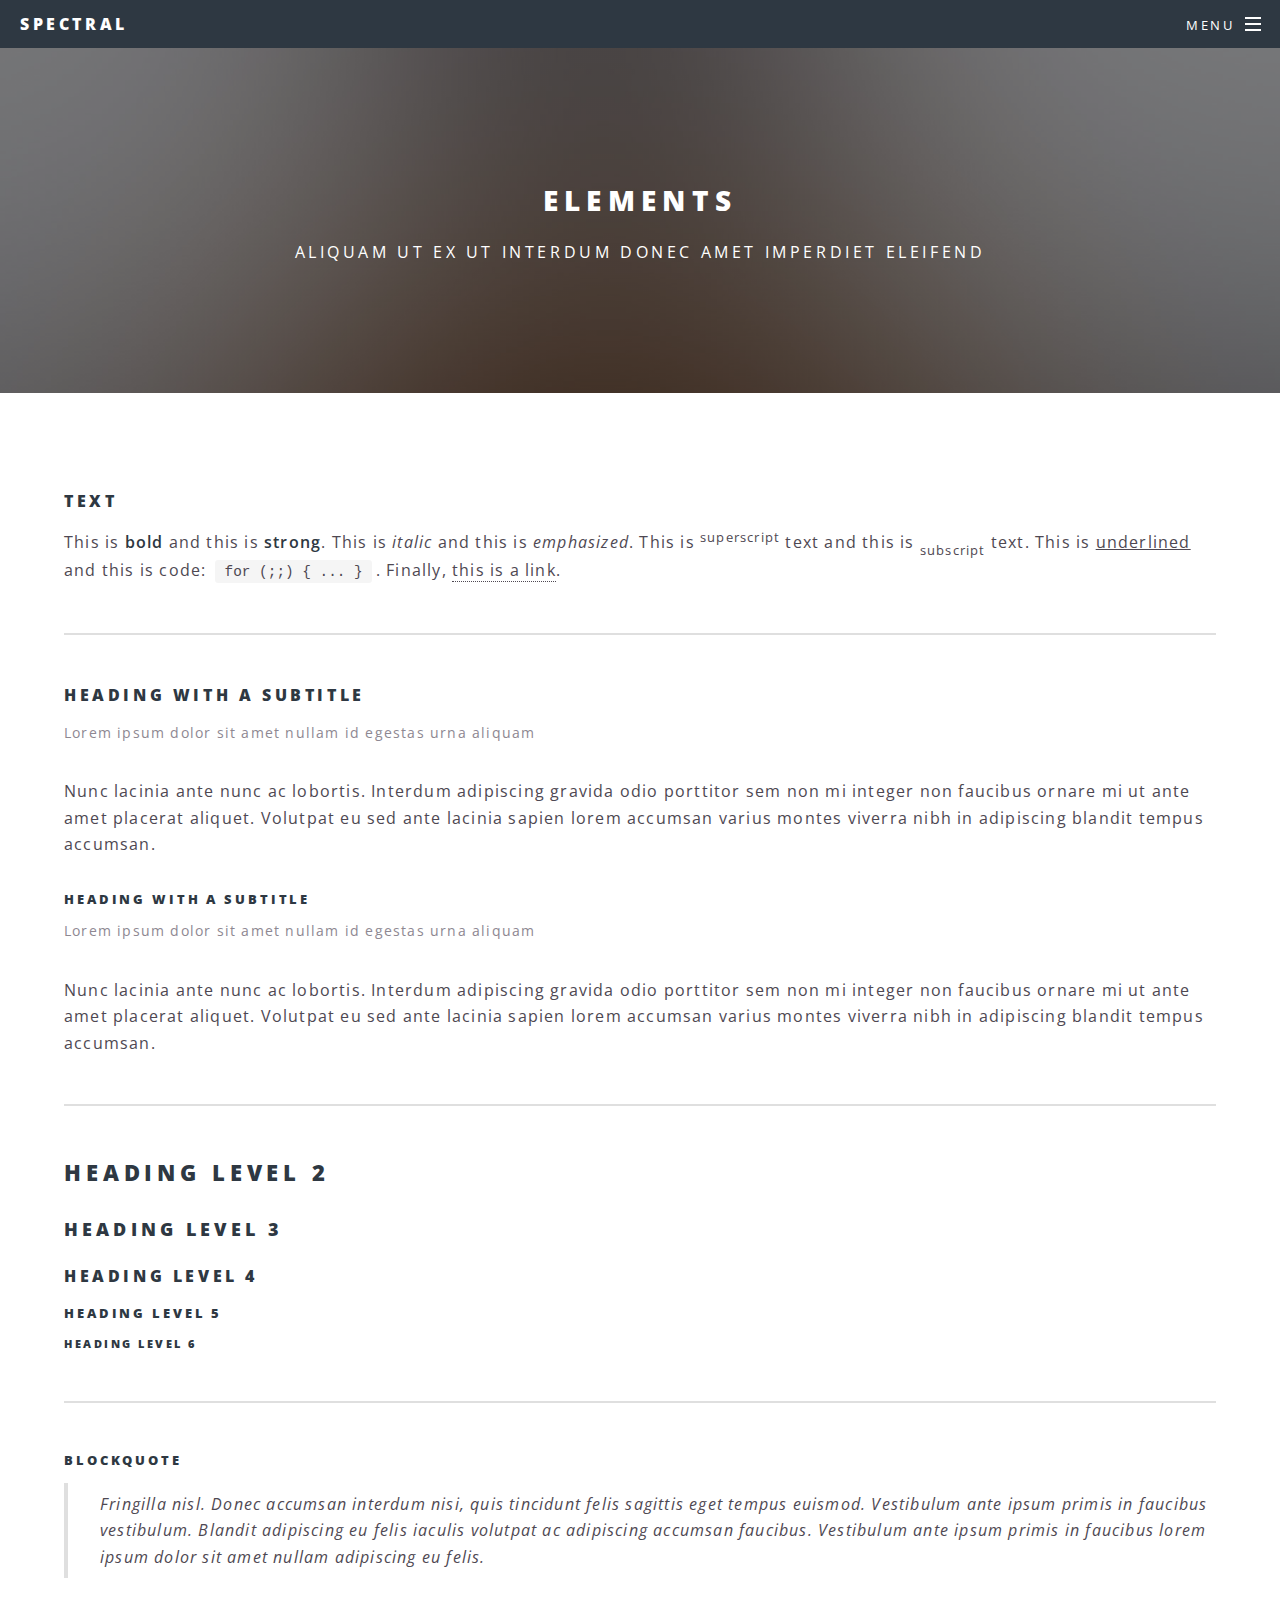
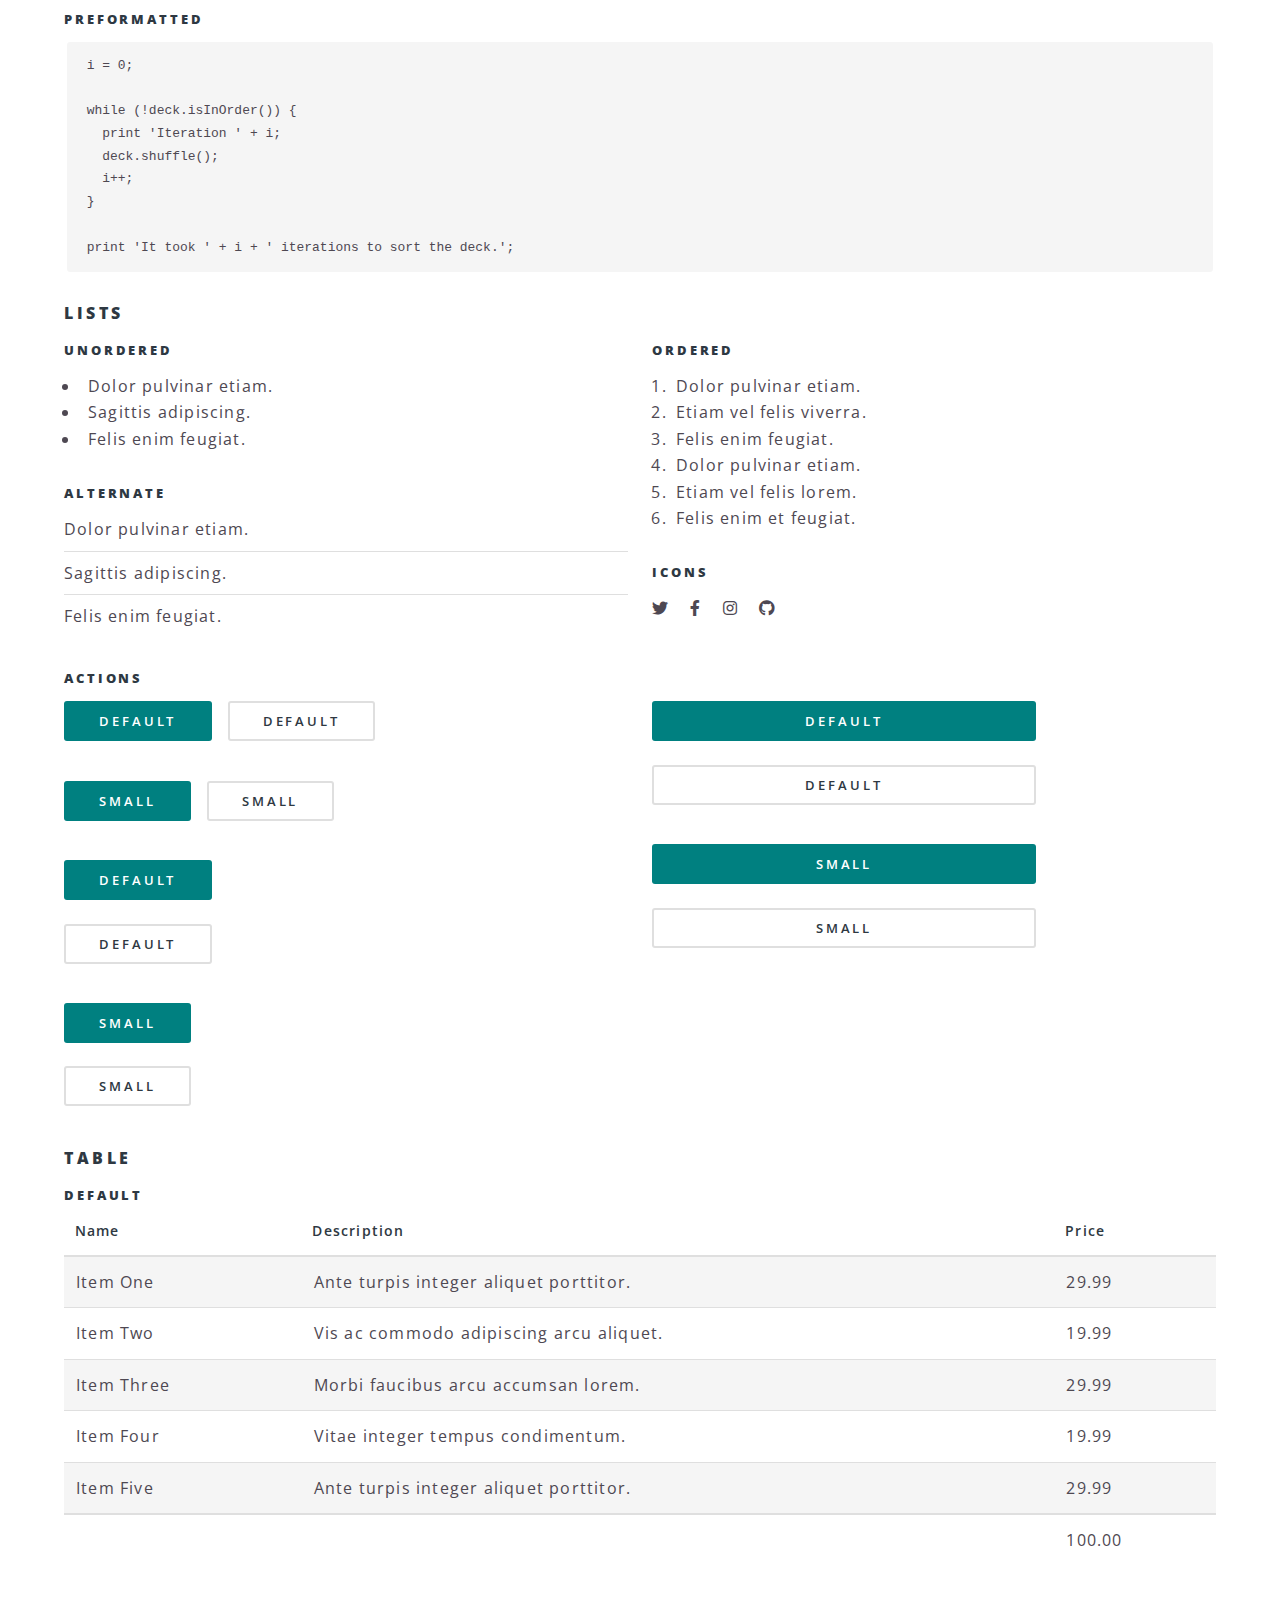
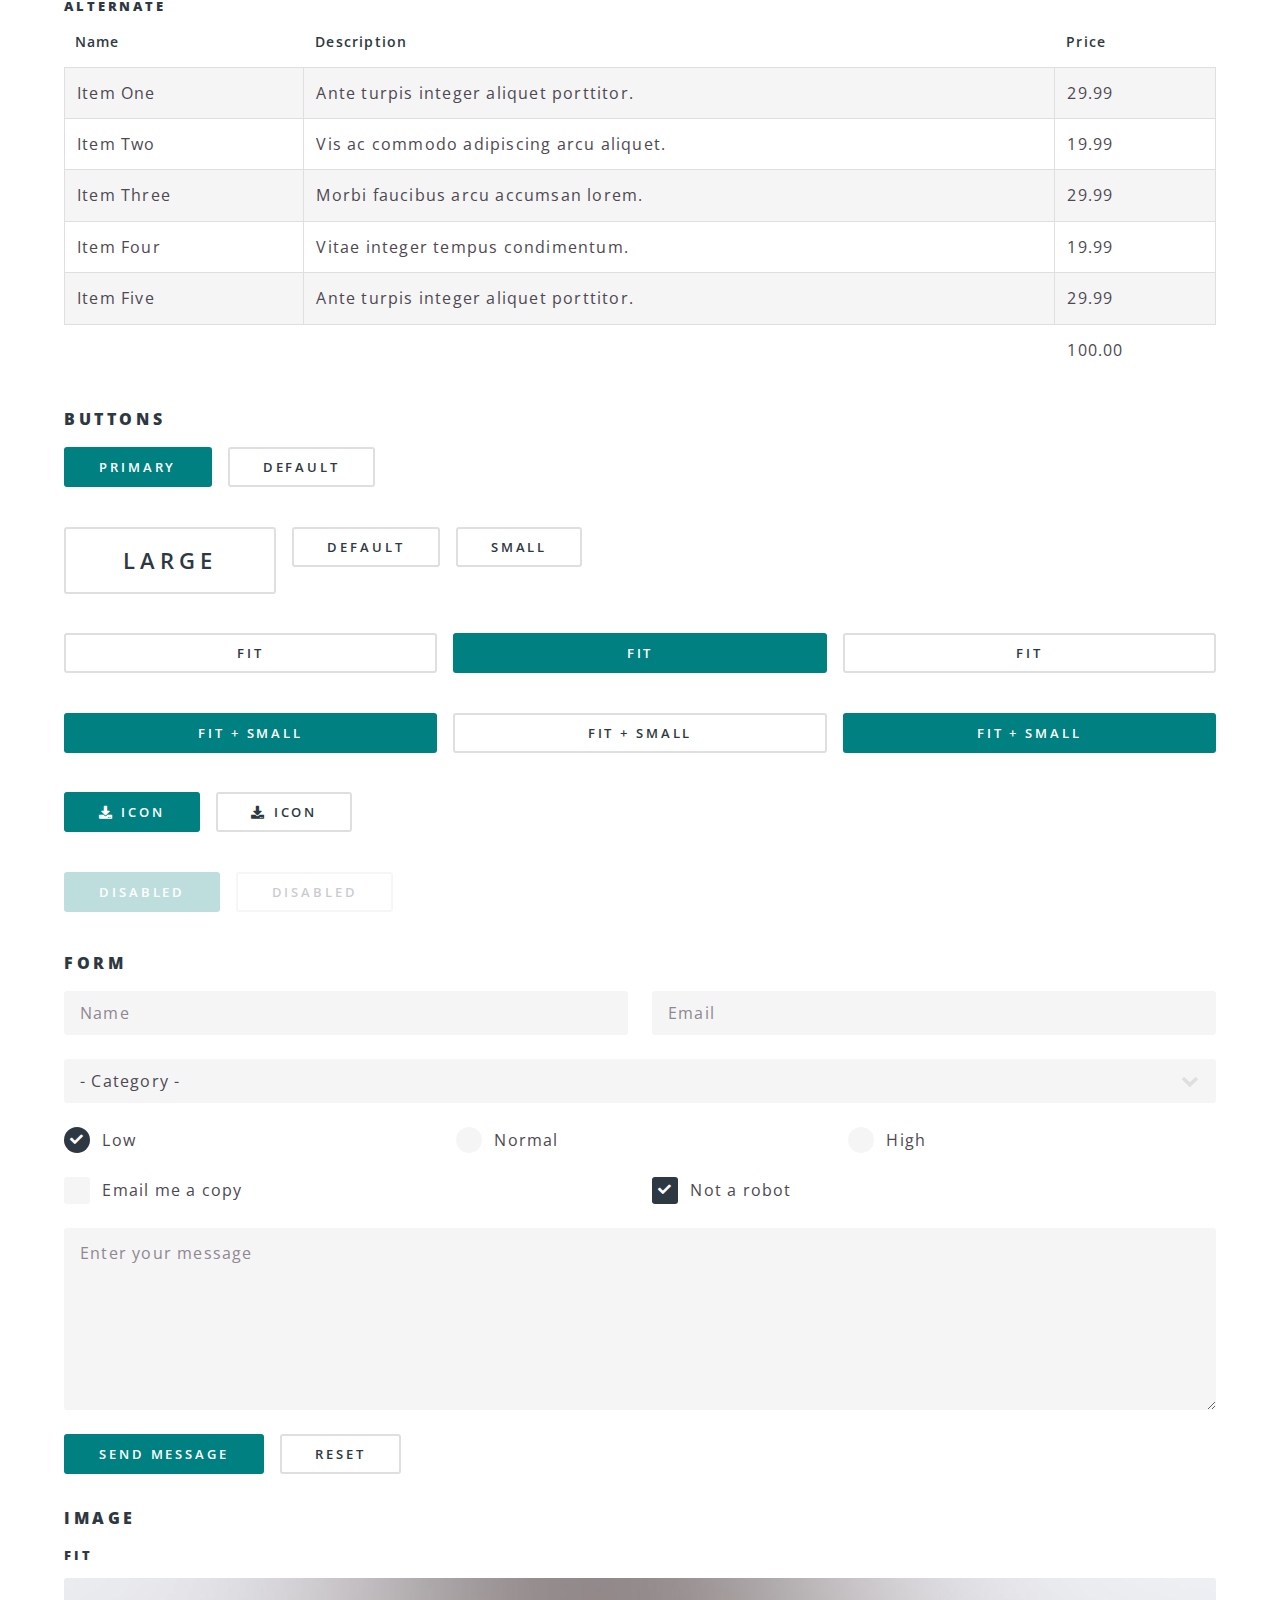
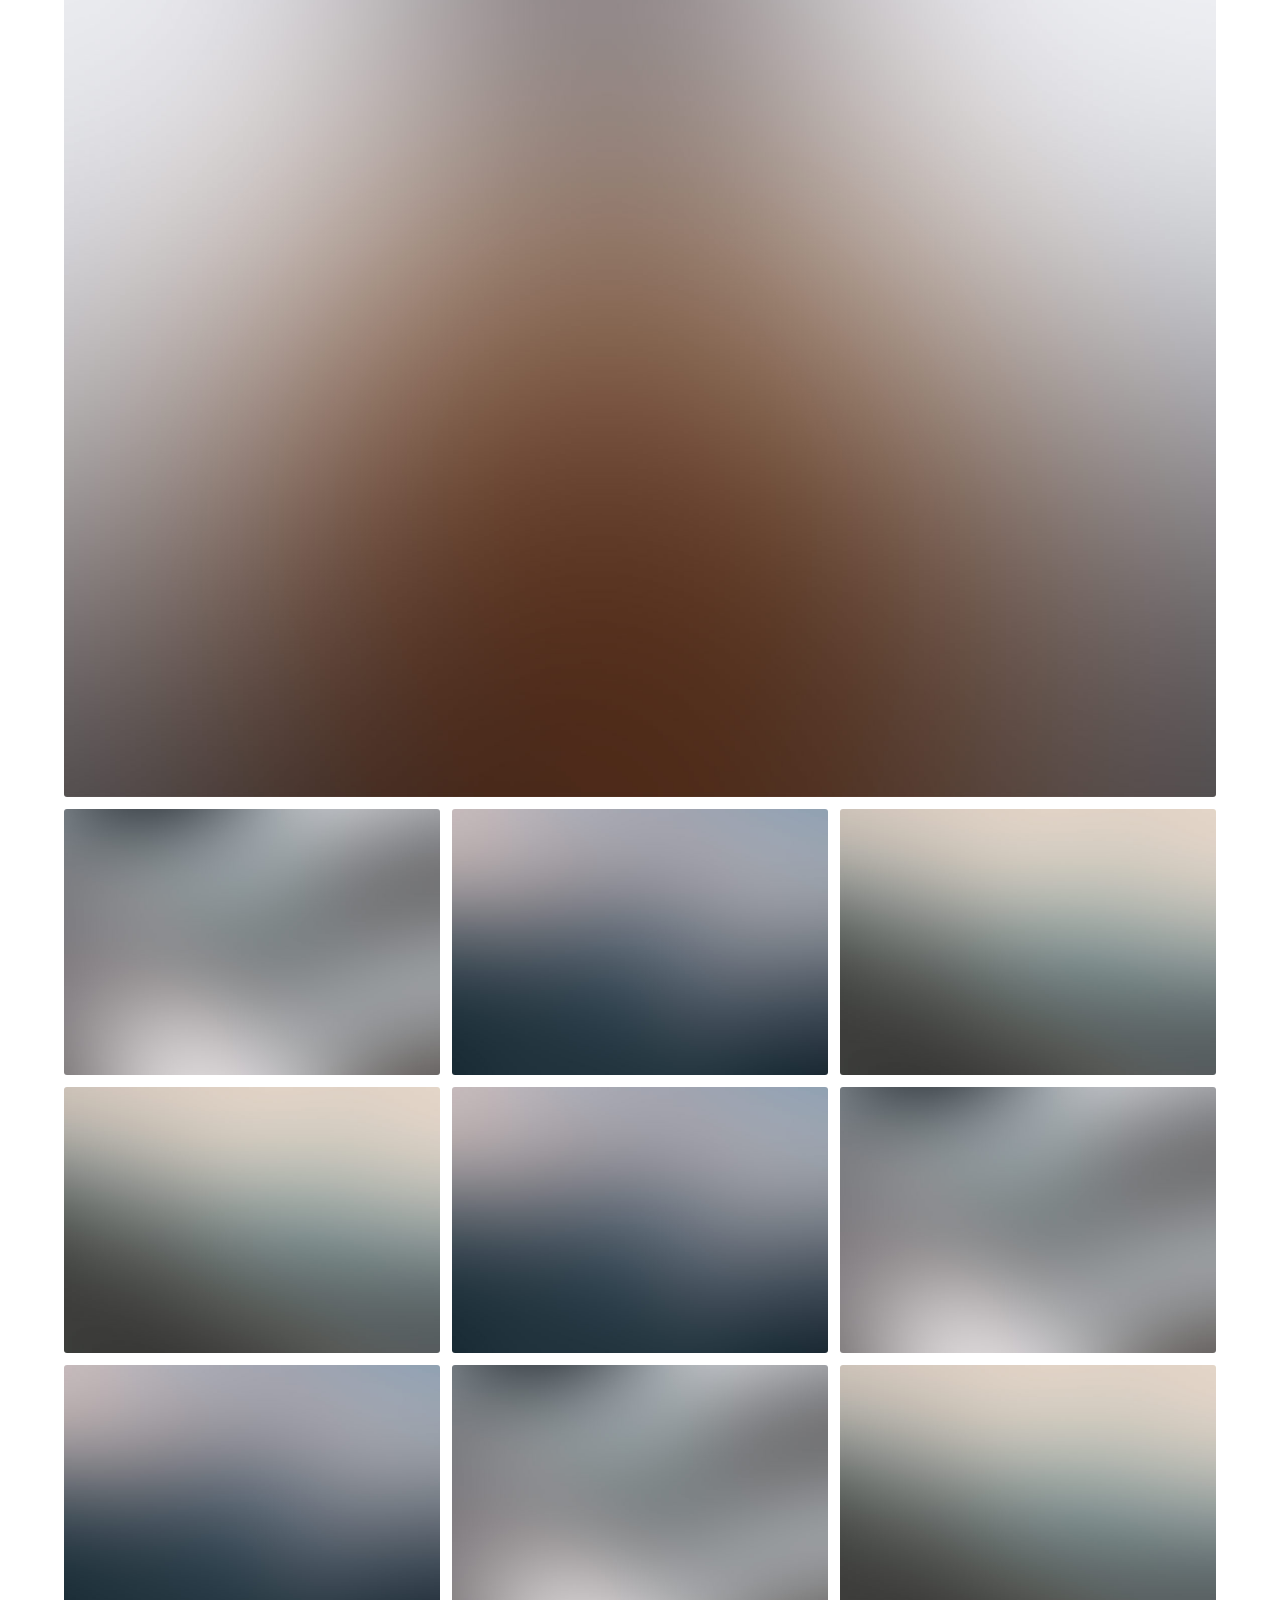
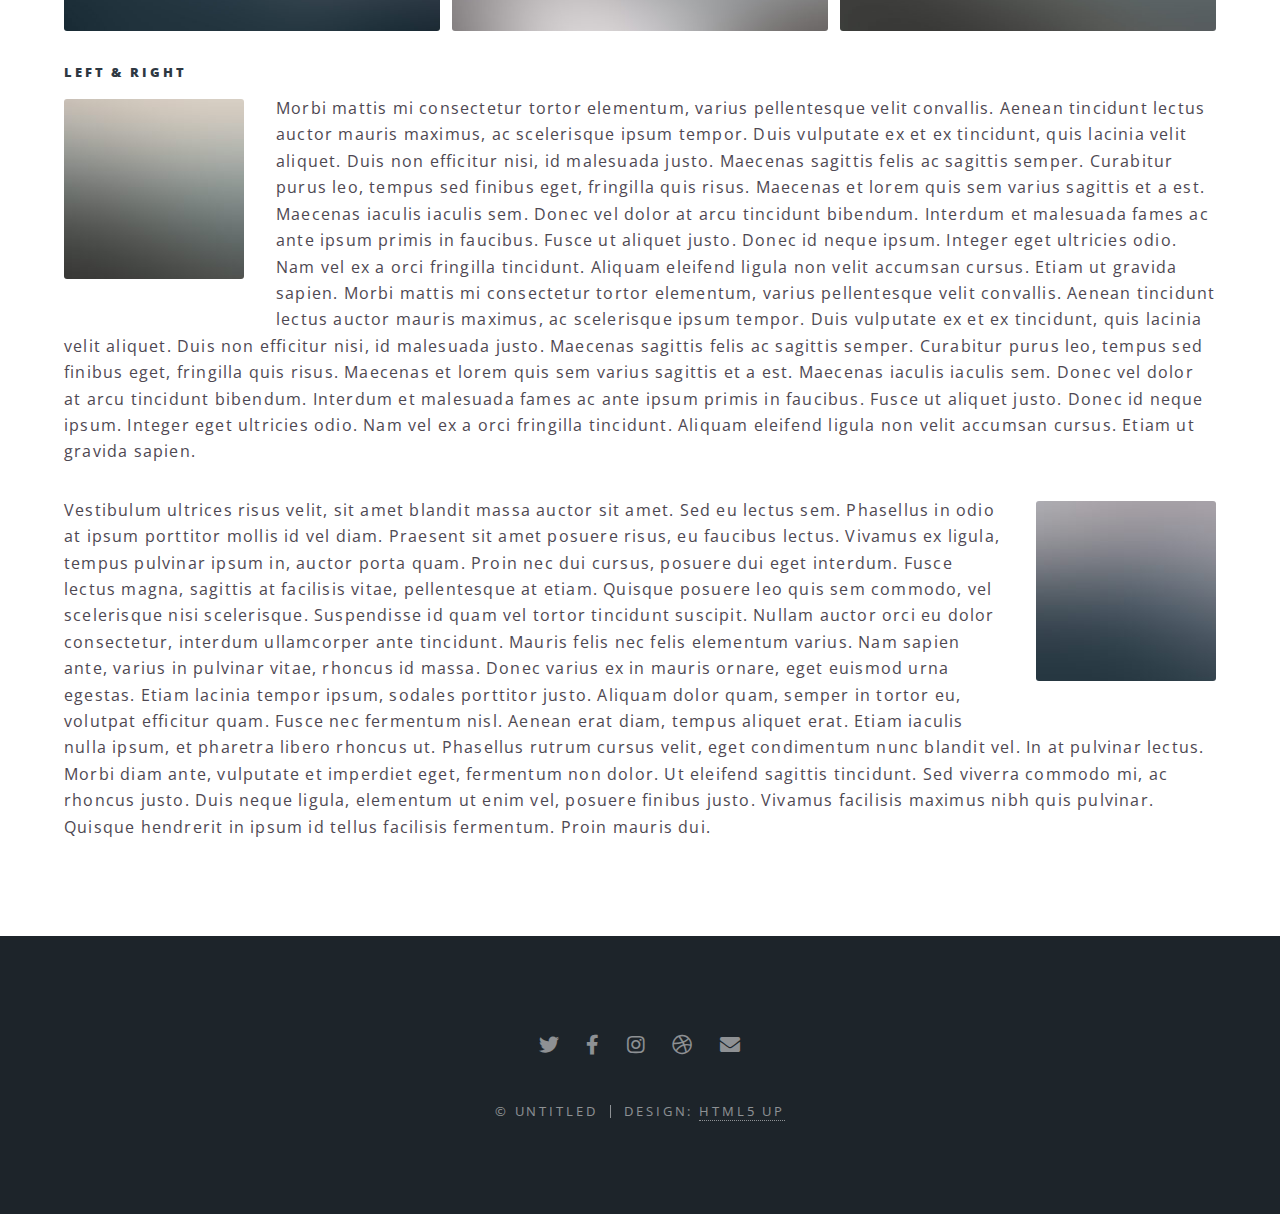
<file: html5up-spectral/elements.html>
<!DOCTYPE HTML>
<!--
	Spectral by HTML5 UP
	html5up.net | @ajlkn
	Free for personal and commercial use under the CCA 3.0 license (html5up.net/license)
-->
<html>
	<head>
		<title>Elements - Spectral by HTML5 UP</title>
		<meta charset="utf-8" />
		<meta name="viewport" content="width=device-width, initial-scale=1, user-scalable=no" />
		<link rel="stylesheet" href="assets/css/main.css" />
		<noscript><link rel="stylesheet" href="assets/css/noscript.css" /></noscript>
	</head>
	<body class="is-preload">

		<!-- Page Wrapper -->
			<div id="page-wrapper">

				<!-- Header -->
					<header id="header">
						<h1><a href="index.html">Spectral</a></h1>
						<nav id="nav">
							<ul>
								<li class="special">
									<a href="#menu" class="menuToggle"><span>Menu</span></a>
									<div id="menu">
										<ul>
											<li><a href="index.html">Home</a></li>
											<li><a href="generic.html">Generic</a></li>
											<li><a href="elements.html">Elements</a></li>
											<li><a href="#">Sign Up</a></li>
											<li><a href="#">Log In</a></li>
										</ul>
									</div>
								</li>
							</ul>
						</nav>
					</header>

				<!-- Main -->
					<article id="main">
						<header>
							<h2>Elements</h2>
							<p>Aliquam ut ex ut interdum donec amet imperdiet eleifend</p>
						</header>
						<section class="wrapper style5">
							<div class="inner">

								<section>
									<h4>Text</h4>
									<p>This is <b>bold</b> and this is <strong>strong</strong>. This is <i>italic</i> and this is <em>emphasized</em>.
									This is <sup>superscript</sup> text and this is <sub>subscript</sub> text.
									This is <u>underlined</u> and this is code: <code>for (;;) { ... }</code>. Finally, <a href="#">this is a link</a>.</p>
									<hr />
									<header>
										<h4>Heading with a Subtitle</h4>
										<p>Lorem ipsum dolor sit amet nullam id egestas urna aliquam</p>
									</header>
									<p>Nunc lacinia ante nunc ac lobortis. Interdum adipiscing gravida odio porttitor sem non mi integer non faucibus ornare mi ut ante amet placerat aliquet. Volutpat eu sed ante lacinia sapien lorem accumsan varius montes viverra nibh in adipiscing blandit tempus accumsan.</p>
									<header>
										<h5>Heading with a Subtitle</h5>
										<p>Lorem ipsum dolor sit amet nullam id egestas urna aliquam</p>
									</header>
									<p>Nunc lacinia ante nunc ac lobortis. Interdum adipiscing gravida odio porttitor sem non mi integer non faucibus ornare mi ut ante amet placerat aliquet. Volutpat eu sed ante lacinia sapien lorem accumsan varius montes viverra nibh in adipiscing blandit tempus accumsan.</p>
									<hr />
									<h2>Heading Level 2</h2>
									<h3>Heading Level 3</h3>
									<h4>Heading Level 4</h4>
									<h5>Heading Level 5</h5>
									<h6>Heading Level 6</h6>
									<hr />
									<h5>Blockquote</h5>
									<blockquote>Fringilla nisl. Donec accumsan interdum nisi, quis tincidunt felis sagittis eget tempus euismod. Vestibulum ante ipsum primis in faucibus vestibulum. Blandit adipiscing eu felis iaculis volutpat ac adipiscing accumsan faucibus. Vestibulum ante ipsum primis in faucibus lorem ipsum dolor sit amet nullam adipiscing eu felis.</blockquote>
									<h5>Preformatted</h5>
									<pre><code>i = 0;

while (!deck.isInOrder()) {
  print 'Iteration ' + i;
  deck.shuffle();
  i++;
}

print 'It took ' + i + ' iterations to sort the deck.';</code></pre>
								</section>

								<section>
									<h4>Lists</h4>
									<div class="row">
										<div class="col-6 col-12-medium">
											<h5>Unordered</h5>
											<ul>
												<li>Dolor pulvinar etiam.</li>
												<li>Sagittis adipiscing.</li>
												<li>Felis enim feugiat.</li>
											</ul>
											<h5>Alternate</h5>
											<ul class="alt">
												<li>Dolor pulvinar etiam.</li>
												<li>Sagittis adipiscing.</li>
												<li>Felis enim feugiat.</li>
											</ul>
										</div>
										<div class="col-6 col-12-medium">
											<h5>Ordered</h5>
											<ol>
												<li>Dolor pulvinar etiam.</li>
												<li>Etiam vel felis viverra.</li>
												<li>Felis enim feugiat.</li>
												<li>Dolor pulvinar etiam.</li>
												<li>Etiam vel felis lorem.</li>
												<li>Felis enim et feugiat.</li>
											</ol>
											<h5>Icons</h5>
											<ul class="icons">
												<li><a href="#" class="icon brands fa-twitter"><span class="label">Twitter</span></a></li>
												<li><a href="#" class="icon brands fa-facebook-f"><span class="label">Facebook</span></a></li>
												<li><a href="#" class="icon brands fa-instagram"><span class="label">Instagram</span></a></li>
												<li><a href="#" class="icon brands fa-github"><span class="label">Github</span></a></li>
											</ul>
										</div>
									</div>
									<h5>Actions</h5>
									<div class="row">
										<div class="col-6 col-12-medium">
											<ul class="actions">
												<li><a href="#" class="button primary">Default</a></li>
												<li><a href="#" class="button">Default</a></li>
											</ul>
											<ul class="actions small">
												<li><a href="#" class="button primary small">Small</a></li>
												<li><a href="#" class="button small">Small</a></li>
											</ul>
											<ul class="actions stacked">
												<li><a href="#" class="button primary">Default</a></li>
												<li><a href="#" class="button">Default</a></li>
											</ul>
											<ul class="actions stacked">
												<li><a href="#" class="button primary small">Small</a></li>
												<li><a href="#" class="button small">Small</a></li>
											</ul>
										</div>
										<div class="col-6 col-12-medium">
											<ul class="actions stacked">
												<li><a href="#" class="button primary fit">Default</a></li>
												<li><a href="#" class="button fit">Default</a></li>
											</ul>
											<ul class="actions stacked">
												<li><a href="#" class="button primary small fit">Small</a></li>
												<li><a href="#" class="button small fit">Small</a></li>
											</ul>
										</div>
									</div>
								</section>

								<section>
									<h4>Table</h4>
									<h5>Default</h5>
									<div class="table-wrapper">
										<table>
											<thead>
												<tr>
													<th>Name</th>
													<th>Description</th>
													<th>Price</th>
												</tr>
											</thead>
											<tbody>
												<tr>
													<td>Item One</td>
													<td>Ante turpis integer aliquet porttitor.</td>
													<td>29.99</td>
												</tr>
												<tr>
													<td>Item Two</td>
													<td>Vis ac commodo adipiscing arcu aliquet.</td>
													<td>19.99</td>
												</tr>
												<tr>
													<td>Item Three</td>
													<td> Morbi faucibus arcu accumsan lorem.</td>
													<td>29.99</td>
												</tr>
												<tr>
													<td>Item Four</td>
													<td>Vitae integer tempus condimentum.</td>
													<td>19.99</td>
												</tr>
												<tr>
													<td>Item Five</td>
													<td>Ante turpis integer aliquet porttitor.</td>
													<td>29.99</td>
												</tr>
											</tbody>
											<tfoot>
												<tr>
													<td colspan="2"></td>
													<td>100.00</td>
												</tr>
											</tfoot>
										</table>
									</div>

									<h5>Alternate</h5>
									<div class="table-wrapper">
										<table class="alt">
											<thead>
												<tr>
													<th>Name</th>
													<th>Description</th>
													<th>Price</th>
												</tr>
											</thead>
											<tbody>
												<tr>
													<td>Item One</td>
													<td>Ante turpis integer aliquet porttitor.</td>
													<td>29.99</td>
												</tr>
												<tr>
													<td>Item Two</td>
													<td>Vis ac commodo adipiscing arcu aliquet.</td>
													<td>19.99</td>
												</tr>
												<tr>
													<td>Item Three</td>
													<td> Morbi faucibus arcu accumsan lorem.</td>
													<td>29.99</td>
												</tr>
												<tr>
													<td>Item Four</td>
													<td>Vitae integer tempus condimentum.</td>
													<td>19.99</td>
												</tr>
												<tr>
													<td>Item Five</td>
													<td>Ante turpis integer aliquet porttitor.</td>
													<td>29.99</td>
												</tr>
											</tbody>
											<tfoot>
												<tr>
													<td colspan="2"></td>
													<td>100.00</td>
												</tr>
											</tfoot>
										</table>
									</div>
								</section>

								<section>
									<h4>Buttons</h4>
									<ul class="actions">
										<li><a href="#" class="button primary">Primary</a></li>
										<li><a href="#" class="button">Default</a></li>
									</ul>
									<ul class="actions">
										<li><a href="#" class="button large">Large</a></li>
										<li><a href="#" class="button">Default</a></li>
										<li><a href="#" class="button small">Small</a></li>
									</ul>
									<ul class="actions fit">
										<li><a href="#" class="button fit">Fit</a></li>
										<li><a href="#" class="button primary fit">Fit</a></li>
										<li><a href="#" class="button fit">Fit</a></li>
									</ul>
									<ul class="actions fit small">
										<li><a href="#" class="button primary fit small">Fit + Small</a></li>
										<li><a href="#" class="button fit small">Fit + Small</a></li>
										<li><a href="#" class="button primary fit small">Fit + Small</a></li>
									</ul>
									<ul class="actions">
										<li><a href="#" class="button primary icon solid fa-download">Icon</a></li>
										<li><a href="#" class="button icon solid fa-download">Icon</a></li>
									</ul>
									<ul class="actions">
										<li><span class="button primary disabled">Disabled</span></li>
										<li><span class="button disabled">Disabled</span></li>
									</ul>
								</section>

								<section>
									<h4>Form</h4>
									<form method="post" action="#">
										<div class="row gtr-uniform">
											<div class="col-6 col-12-xsmall">
												<input type="text" name="demo-name" id="demo-name" value="" placeholder="Name" />
											</div>
											<div class="col-6 col-12-xsmall">
												<input type="email" name="demo-email" id="demo-email" value="" placeholder="Email" />
											</div>
											<div class="col-12">
												<select name="demo-category" id="demo-category">
													<option value="">- Category -</option>
													<option value="1">Manufacturing</option>
													<option value="1">Shipping</option>
													<option value="1">Administration</option>
													<option value="1">Human Resources</option>
												</select>
											</div>
											<div class="col-4 col-12-small">
												<input type="radio" id="demo-priority-low" name="demo-priority" checked>
												<label for="demo-priority-low">Low</label>
											</div>
											<div class="col-4 col-12-small">
												<input type="radio" id="demo-priority-normal" name="demo-priority">
												<label for="demo-priority-normal">Normal</label>
											</div>
											<div class="col-4 col-12-small">
												<input type="radio" id="demo-priority-high" name="demo-priority">
												<label for="demo-priority-high">High</label>
											</div>
											<div class="col-6 col-12-small">
												<input type="checkbox" id="demo-copy" name="demo-copy">
												<label for="demo-copy">Email me a copy</label>
											</div>
											<div class="col-6 col-12-small">
												<input type="checkbox" id="demo-human" name="demo-human" checked>
												<label for="demo-human">Not a robot</label>
											</div>
											<div class="col-12">
												<textarea name="demo-message" id="demo-message" placeholder="Enter your message" rows="6"></textarea>
											</div>
											<div class="col-12">
												<ul class="actions">
													<li><input type="submit" value="Send Message" class="primary" /></li>
													<li><input type="reset" value="Reset" /></li>
												</ul>
											</div>
										</div>
									</form>
								</section>

								<section>
									<h4>Image</h4>
									<h5>Fit</h5>
									<div class="box alt">
										<div class="row gtr-50 gtr-uniform">
											<div class="col-12"><span class="image fit"><img src="images/banner.jpg" alt="" /></span></div>
											<div class="col-4"><span class="image fit"><img src="images/pic01.jpg" alt="" /></span></div>
											<div class="col-4"><span class="image fit"><img src="images/pic02.jpg" alt="" /></span></div>
											<div class="col-4"><span class="image fit"><img src="images/pic03.jpg" alt="" /></span></div>
											<div class="col-4"><span class="image fit"><img src="images/pic03.jpg" alt="" /></span></div>
											<div class="col-4"><span class="image fit"><img src="images/pic02.jpg" alt="" /></span></div>
											<div class="col-4"><span class="image fit"><img src="images/pic01.jpg" alt="" /></span></div>
											<div class="col-4"><span class="image fit"><img src="images/pic02.jpg" alt="" /></span></div>
											<div class="col-4"><span class="image fit"><img src="images/pic01.jpg" alt="" /></span></div>
											<div class="col-4"><span class="image fit"><img src="images/pic03.jpg" alt="" /></span></div>
										</div>
									</div>
									<h5>Left &amp; Right</h5>
									<p><span class="image left"><img src="images/pic04.jpg" alt="" /></span>Morbi mattis mi consectetur tortor elementum, varius pellentesque velit convallis. Aenean tincidunt lectus auctor mauris maximus, ac scelerisque ipsum tempor. Duis vulputate ex et ex tincidunt, quis lacinia velit aliquet. Duis non efficitur nisi, id malesuada justo. Maecenas sagittis felis ac sagittis semper. Curabitur purus leo, tempus sed finibus eget, fringilla quis risus. Maecenas et lorem quis sem varius sagittis et a est. Maecenas iaculis iaculis sem. Donec vel dolor at arcu tincidunt bibendum. Interdum et malesuada fames ac ante ipsum primis in faucibus. Fusce ut aliquet justo. Donec id neque ipsum. Integer eget ultricies odio. Nam vel ex a orci fringilla tincidunt. Aliquam eleifend ligula non velit accumsan cursus. Etiam ut gravida sapien. Morbi mattis mi consectetur tortor elementum, varius pellentesque velit convallis. Aenean tincidunt lectus auctor mauris maximus, ac scelerisque ipsum tempor. Duis vulputate ex et ex tincidunt, quis lacinia velit aliquet. Duis non efficitur nisi, id malesuada justo. Maecenas sagittis felis ac sagittis semper. Curabitur purus leo, tempus sed finibus eget, fringilla quis risus. Maecenas et lorem quis sem varius sagittis et a est. Maecenas iaculis iaculis sem. Donec vel dolor at arcu tincidunt bibendum. Interdum et malesuada fames ac ante ipsum primis in faucibus. Fusce ut aliquet justo. Donec id neque ipsum. Integer eget ultricies odio. Nam vel ex a orci fringilla tincidunt. Aliquam eleifend ligula non velit accumsan cursus. Etiam ut gravida sapien.</p>
									<p><span class="image right"><img src="images/pic05.jpg" alt="" /></span>Vestibulum ultrices risus velit, sit amet blandit massa auctor sit amet. Sed eu lectus sem. Phasellus in odio at ipsum porttitor mollis id vel diam. Praesent sit amet posuere risus, eu faucibus lectus. Vivamus ex ligula, tempus pulvinar ipsum in, auctor porta quam. Proin nec dui cursus, posuere dui eget interdum. Fusce lectus magna, sagittis at facilisis vitae, pellentesque at etiam. Quisque posuere leo quis sem commodo, vel scelerisque nisi scelerisque. Suspendisse id quam vel tortor tincidunt suscipit. Nullam auctor orci eu dolor consectetur, interdum ullamcorper ante tincidunt. Mauris felis nec felis elementum varius. Nam sapien ante, varius in pulvinar vitae, rhoncus id massa. Donec varius ex in mauris ornare, eget euismod urna egestas. Etiam lacinia tempor ipsum, sodales porttitor justo. Aliquam dolor quam, semper in tortor eu, volutpat efficitur quam. Fusce nec fermentum nisl. Aenean erat diam, tempus aliquet erat. Etiam iaculis nulla ipsum, et pharetra libero rhoncus ut. Phasellus rutrum cursus velit, eget condimentum nunc blandit vel. In at pulvinar lectus. Morbi diam ante, vulputate et imperdiet eget, fermentum non dolor. Ut eleifend sagittis tincidunt. Sed viverra commodo mi, ac rhoncus justo. Duis neque ligula, elementum ut enim vel, posuere finibus justo. Vivamus facilisis maximus nibh quis pulvinar. Quisque hendrerit in ipsum id tellus facilisis fermentum. Proin mauris dui.</p>
								</section>

							</div>
						</section>
					</article>

				<!-- Footer -->
					<footer id="footer">
						<ul class="icons">
							<li><a href="#" class="icon brands fa-twitter"><span class="label">Twitter</span></a></li>
							<li><a href="#" class="icon brands fa-facebook-f"><span class="label">Facebook</span></a></li>
							<li><a href="#" class="icon brands fa-instagram"><span class="label">Instagram</span></a></li>
							<li><a href="#" class="icon brands fa-dribbble"><span class="label">Dribbble</span></a></li>
							<li><a href="#" class="icon solid fa-envelope"><span class="label">Email</span></a></li>
						</ul>
						<ul class="copyright">
							<li>&copy; Untitled</li><li>Design: <a href="http://html5up.net">HTML5 UP</a></li>
						</ul>
					</footer>

			</div>

		<!-- Scripts -->
			<script src="assets/js/jquery.min.js"></script>
			<script src="assets/js/jquery.scrollex.min.js"></script>
			<script src="assets/js/jquery.scrolly.min.js"></script>
			<script src="assets/js/browser.min.js"></script>
			<script src="assets/js/breakpoints.min.js"></script>
			<script src="assets/js/util.js"></script>
			<script src="assets/js/main.js"></script>

	</body>
</html>
</file>
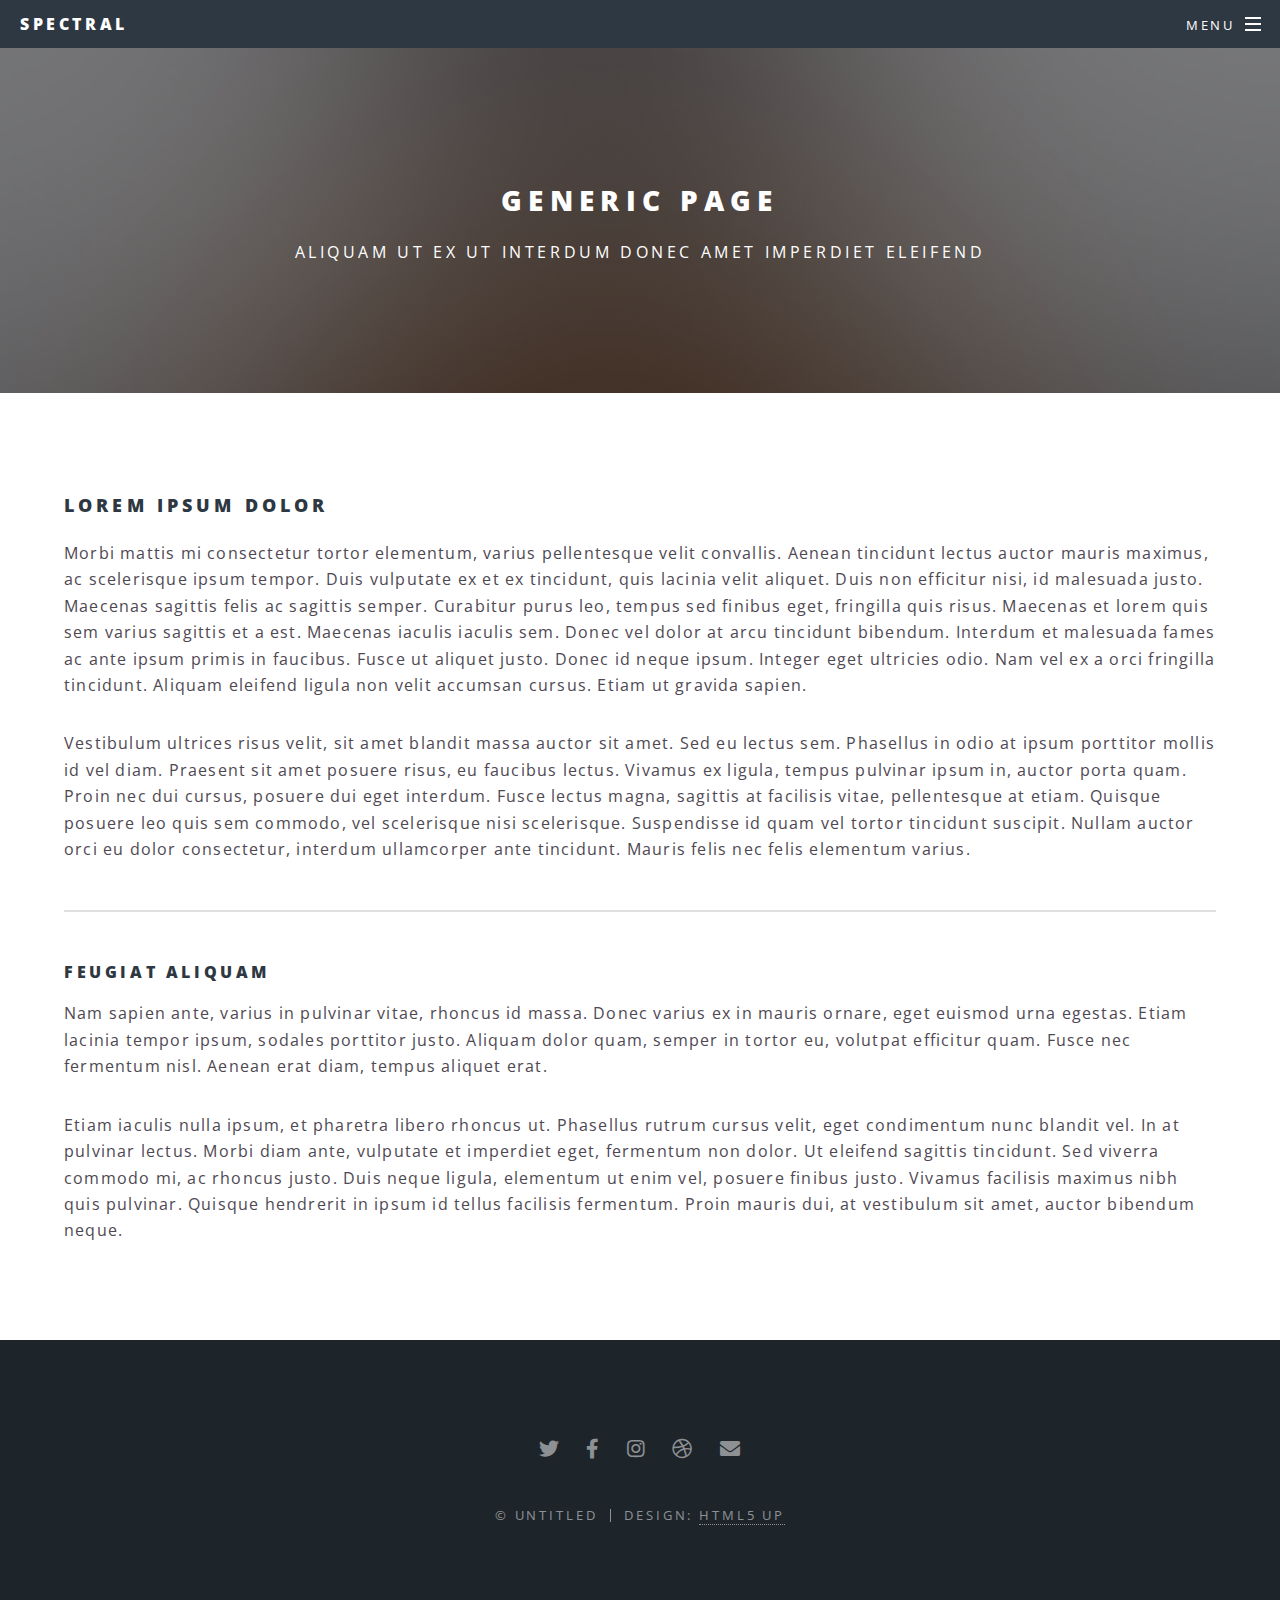
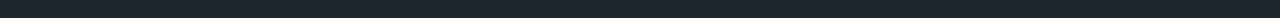
<file: html5up-spectral/generic.html>
<!DOCTYPE HTML>
<!--
	Spectral by HTML5 UP
	html5up.net | @ajlkn
	Free for personal and commercial use under the CCA 3.0 license (html5up.net/license)
-->
<html>
	<head>
		<title>Generic - Spectral by HTML5 UP</title>
		<meta charset="utf-8" />
		<meta name="viewport" content="width=device-width, initial-scale=1, user-scalable=no" />
		<link rel="stylesheet" href="assets/css/main.css" />
		<noscript><link rel="stylesheet" href="assets/css/noscript.css" /></noscript>
	</head>
	<body class="is-preload">

		<!-- Page Wrapper -->
			<div id="page-wrapper">

				<!-- Header -->
					<header id="header">
						<h1><a href="index.html">Spectral</a></h1>
						<nav id="nav">
							<ul>
								<li class="special">
									<a href="#menu" class="menuToggle"><span>Menu</span></a>
									<div id="menu">
										<ul>
											<li><a href="index.html">Home</a></li>
											<li><a href="generic.html">Generic</a></li>
											<li><a href="elements.html">Elements</a></li>
											<li><a href="#">Sign Up</a></li>
											<li><a href="#">Log In</a></li>
										</ul>
									</div>
								</li>
							</ul>
						</nav>
					</header>

				<!-- Main -->
					<article id="main">
						<header>
							<h2>Generic Page</h2>
							<p>Aliquam ut ex ut interdum donec amet imperdiet eleifend</p>
						</header>
						<section class="wrapper style5">
							<div class="inner">

								<h3>Lorem ipsum dolor</h3>
								<p>Morbi mattis mi consectetur tortor elementum, varius pellentesque velit convallis. Aenean tincidunt lectus auctor mauris maximus, ac scelerisque ipsum tempor. Duis vulputate ex et ex tincidunt, quis lacinia velit aliquet. Duis non efficitur nisi, id malesuada justo. Maecenas sagittis felis ac sagittis semper. Curabitur purus leo, tempus sed finibus eget, fringilla quis risus. Maecenas et lorem quis sem varius sagittis et a est. Maecenas iaculis iaculis sem. Donec vel dolor at arcu tincidunt bibendum. Interdum et malesuada fames ac ante ipsum primis in faucibus. Fusce ut aliquet justo. Donec id neque ipsum. Integer eget ultricies odio. Nam vel ex a orci fringilla tincidunt. Aliquam eleifend ligula non velit accumsan cursus. Etiam ut gravida sapien.</p>

								<p>Vestibulum ultrices risus velit, sit amet blandit massa auctor sit amet. Sed eu lectus sem. Phasellus in odio at ipsum porttitor mollis id vel diam. Praesent sit amet posuere risus, eu faucibus lectus. Vivamus ex ligula, tempus pulvinar ipsum in, auctor porta quam. Proin nec dui cursus, posuere dui eget interdum. Fusce lectus magna, sagittis at facilisis vitae, pellentesque at etiam. Quisque posuere leo quis sem commodo, vel scelerisque nisi scelerisque. Suspendisse id quam vel tortor tincidunt suscipit. Nullam auctor orci eu dolor consectetur, interdum ullamcorper ante tincidunt. Mauris felis nec felis elementum varius.</p>

								<hr />

								<h4>Feugiat aliquam</h4>
								<p>Nam sapien ante, varius in pulvinar vitae, rhoncus id massa. Donec varius ex in mauris ornare, eget euismod urna egestas. Etiam lacinia tempor ipsum, sodales porttitor justo. Aliquam dolor quam, semper in tortor eu, volutpat efficitur quam. Fusce nec fermentum nisl. Aenean erat diam, tempus aliquet erat.</p>

								<p>Etiam iaculis nulla ipsum, et pharetra libero rhoncus ut. Phasellus rutrum cursus velit, eget condimentum nunc blandit vel. In at pulvinar lectus. Morbi diam ante, vulputate et imperdiet eget, fermentum non dolor. Ut eleifend sagittis tincidunt. Sed viverra commodo mi, ac rhoncus justo. Duis neque ligula, elementum ut enim vel, posuere finibus justo. Vivamus facilisis maximus nibh quis pulvinar. Quisque hendrerit in ipsum id tellus facilisis fermentum. Proin mauris dui, at vestibulum sit amet, auctor bibendum neque.</p>

							</div>
						</section>
					</article>

				<!-- Footer -->
					<footer id="footer">
						<ul class="icons">
							<li><a href="#" class="icon brands fa-twitter"><span class="label">Twitter</span></a></li>
							<li><a href="#" class="icon brands fa-facebook-f"><span class="label">Facebook</span></a></li>
							<li><a href="#" class="icon brands fa-instagram"><span class="label">Instagram</span></a></li>
							<li><a href="#" class="icon brands fa-dribbble"><span class="label">Dribbble</span></a></li>
							<li><a href="#" class="icon solid fa-envelope"><span class="label">Email</span></a></li>
						</ul>
						<ul class="copyright">
							<li>&copy; Untitled</li><li>Design: <a href="http://html5up.net">HTML5 UP</a></li>
						</ul>
					</footer>

			</div>

		<!-- Scripts -->
			<script src="assets/js/jquery.min.js"></script>
			<script src="assets/js/jquery.scrollex.min.js"></script>
			<script src="assets/js/jquery.scrolly.min.js"></script>
			<script src="assets/js/browser.min.js"></script>
			<script src="assets/js/breakpoints.min.js"></script>
			<script src="assets/js/util.js"></script>
			<script src="assets/js/main.js"></script>

	</body>
</html>
</file>
<file: html5up-spectral/assets/css/noscript.css>
/*
	Spectral by HTML5 UP
	html5up.net | @ajlkn
	Free for personal and commercial use under the CCA 3.0 license (html5up.net/license)
*/

/* Banner */

	body.is-preload #banner h2 {
		-moz-transform: none;
		-webkit-transform: none;
		-ms-transform: none;
		transform: none;
		opacity: 1;
	}

		body.is-preload #banner h2:before, body.is-preload #banner h2:after {
			width: 100%;
		}

	body.is-preload #banner .more {
		-moz-transform: none;
		-webkit-transform: none;
		-ms-transform: none;
		transform: none;
		opacity: 1;
	}

	body.is-preload #banner:after {
		opacity: 0;
	}
</file>
<file: html5up-spectral/assets/css/main.css>
@import url(fontawesome-all.min.css);
@import url("https://fonts.googleapis.com/css?family=Open+Sans:400,400italic,600,600italic,800,800italic");

/*
	Spectral by HTML5 UP
	html5up.net | @ajlkn
	Free for personal and commercial use under the CCA 3.0 license (html5up.net/license)
*/

html, body, div, span, applet, object,
iframe, h1, h2, h3, h4, h5, h6, p, blockquote,
pre, a, abbr, acronym, address, big, cite,
code, del, dfn, em, img, ins, kbd, q, s, samp,
small, strike, strong, sub, sup, tt, var, b,
u, i, center, dl, dt, dd, ol, ul, li, fieldset,
form, label, legend, table, caption, tbody,
tfoot, thead, tr, th, td, article, aside,
canvas, details, embed, figure, figcaption,
footer, header, hgroup, menu, nav, output, ruby,
section, summary, time, mark, audio, video {
	margin: 0;
	padding: 0;
	border: 0;
	font-size: 100%;
	font: inherit;
	vertical-align: baseline;}

article, aside, details, figcaption, figure,
footer, header, hgroup, menu, nav, section {
	display: block;}

body {
	line-height: 1;
}

ol, ul {
	list-style: none;
}

blockquote, q {
	quotes: none;
}

	blockquote:before, blockquote:after, q:before, q:after {
		content: '';
		content: none;
	}

table {
	border-collapse: collapse;
	border-spacing: 0;
}

body {
	-webkit-text-size-adjust: none;
}

mark {
	background-color: transparent;
	color: inherit;
}

input::-moz-focus-inner {
	border: 0;
	padding: 0;
}

input, select, textarea {
	-moz-appearance: none;
	-webkit-appearance: none;
	-ms-appearance: none;
	appearance: none;
}

/* Basic */

	@-ms-viewport {
		width: device-width;
	}

	html {
		box-sizing: border-box;
	}

	*, *:before, *:after {
		box-sizing: inherit;
	}

	body {
		background: #2e3842;
	}

		body.is-preload *, body.is-preload *:before, body.is-preload *:after {
			-moz-animation: none !important;
			-webkit-animation: none !important;
			-ms-animation: none !important;
			animation: none !important;
			-moz-transition: none !important;
			-webkit-transition: none !important;
			-ms-transition: none !important;
			transition: none !important;
		}

	body, input, select, textarea {
		color: #fff;
		font-family: "Open Sans", Helvetica, sans-serif;
		font-size: 15pt;
		font-weight: 400;
		letter-spacing: 0.075em;
		line-height: 1.65em;
	}

		@media screen and (max-width: 1680px) {

			body, input, select, textarea {
				font-size: 13pt;
			}

		}

		@media screen and (max-width: 1280px) {

			body, input, select, textarea {
				font-size: 12pt;
			}

		}

		@media screen and (max-width: 736px) {

			body, input, select, textarea {
				font-size: 11pt;
				letter-spacing: 0.0375em;
			}

		}

	a {
		-moz-transition: color 0.2s ease, border-bottom-color 0.2s ease;
		-webkit-transition: color 0.2s ease, border-bottom-color 0.2s ease;
		-ms-transition: color 0.2s ease, border-bottom-color 0.2s ease;
		transition: color 0.2s ease, border-bottom-color 0.2s ease;
		border-bottom: dotted 1px;
		color: inherit;
		text-decoration: none;
	}

		a:hover {
			border-bottom-color: transparent;
		}

	strong, b {
		color: #fff;
		font-weight: 600;
	}

	em, i {
		font-style: italic;
	}

	p {
		margin: 0 0 2em 0;
	}

	h1, h2, h3, h4, h5, h6 {
		color: #fff;
		font-weight: 800;
		letter-spacing: 0.225em;
		line-height: 1em;
		margin: 0 0 1em 0;
		text-transform: uppercase;
	}

		h1 a, h2 a, h3 a, h4 a, h5 a, h6 a {
			color: inherit;
			text-decoration: none;
		}

	h2 {
		font-size: 1.35em;
		line-height: 1.75em;
	}

		@media screen and (max-width: 736px) {

			h2 {
				font-size: 1.1em;
				line-height: 1.65em;
			}

		}

	h3 {
		font-size: 1.15em;
		line-height: 1.75em;
	}

		@media screen and (max-width: 736px) {

			h3 {
				font-size: 1em;
				line-height: 1.65em;
			}

		}

	h4 {
		font-size: 1em;
		line-height: 1.5em;
	}

	h5 {
		font-size: 0.8em;
		line-height: 1.5em;
	}

	h6 {
		font-size: 0.7em;
		line-height: 1.5em;
	}

	sub {
		font-size: 0.8em;
		position: relative;
		top: 0.5em;
	}

	sup {
		font-size: 0.8em;
		position: relative;
		top: -0.5em;
	}

	hr {
		border: 0;
		border-bottom: solid 2px #fff;
		margin: 3em 0;
	}

		hr.major {
			margin: 4.5em 0;
		}

	blockquote {
		border-left: solid 4px #fff;
		font-style: italic;
		margin: 0 0 2em 0;
		padding: 0.5em 0 0.5em 2em;
	}

	code {
		background: rgba(144, 144, 144, 0.25);
		border-radius: 3px;
		font-family: "Courier New", monospace;
		font-size: 0.9em;
		letter-spacing: 0;
		margin: 0 0.25em;
		padding: 0.25em 0.65em;
	}

	pre {
		-webkit-overflow-scrolling: touch;
		font-family: "Courier New", monospace;
		font-size: 0.9em;
		margin: 0 0 2em 0;
	}

		pre code {
			display: block;
			line-height: 1.75em;
			padding: 1em 1.5em;
			overflow-x: auto;
		}

	.align-left {
		text-align: left;
	}

	.align-center {
		text-align: center;
	}

	.align-right {
		text-align: right;
	}

/* Row */

	.row {
		display: flex;
		flex-wrap: wrap;
		box-sizing: border-box;
		align-items: stretch;
	}

		.row > * {
			box-sizing: border-box;
		}

		.row.gtr-uniform > * > :last-child {
			margin-bottom: 0;
		}

		.row.aln-left {
			justify-content: flex-start;
		}

		.row.aln-center {
			justify-content: center;
		}

		.row.aln-right {
			justify-content: flex-end;
		}

		.row.aln-top {
			align-items: flex-start;
		}

		.row.aln-middle {
			align-items: center;
		}

		.row.aln-bottom {
			align-items: flex-end;
		}

		.row > .imp {
			order: -1;
		}

		.row > .col-1 {
			width: 8.33333%;
		}

		.row > .off-1 {
			margin-left: 8.33333%;
		}

		.row > .col-2 {
			width: 16.66667%;
		}

		.row > .off-2 {
			margin-left: 16.66667%;
		}

		.row > .col-3 {
			width: 25%;
		}

		.row > .off-3 {
			margin-left: 25%;
		}

		.row > .col-4 {
			width: 33.33333%;
		}

		.row > .off-4 {
			margin-left: 33.33333%;
		}

		.row > .col-5 {
			width: 41.66667%;
		}

		.row > .off-5 {
			margin-left: 41.66667%;
		}

		.row > .col-6 {
			width: 50%;
		}

		.row > .off-6 {
			margin-left: 50%;
		}

		.row > .col-7 {
			width: 58.33333%;
		}

		.row > .off-7 {
			margin-left: 58.33333%;
		}

		.row > .col-8 {
			width: 66.66667%;
		}

		.row > .off-8 {
			margin-left: 66.66667%;
		}

		.row > .col-9 {
			width: 75%;
		}

		.row > .off-9 {
			margin-left: 75%;
		}

		.row > .col-10 {
			width: 83.33333%;
		}

		.row > .off-10 {
			margin-left: 83.33333%;
		}

		.row > .col-11 {
			width: 91.66667%;
		}

		.row > .off-11 {
			margin-left: 91.66667%;
		}

		.row > .col-12 {
			width: 100%;
		}

		.row > .off-12 {
			margin-left: 100%;
		}

		.row.gtr-0 {
			margin-top: 0;
			margin-left: 0em;
		}

			.row.gtr-0 > * {
				padding: 0 0 0 0em;
			}

			.row.gtr-0.gtr-uniform {
				margin-top: 0em;
			}

				.row.gtr-0.gtr-uniform > * {
					padding-top: 0em;
				}

		.row.gtr-25 {
			margin-top: 0;
			margin-left: -0.375em;
		}

			.row.gtr-25 > * {
				padding: 0 0 0 0.375em;
			}

			.row.gtr-25.gtr-uniform {
				margin-top: -0.375em;
			}

				.row.gtr-25.gtr-uniform > * {
					padding-top: 0.375em;
				}

		.row.gtr-50 {
			margin-top: 0;
			margin-left: -0.75em;
		}

			.row.gtr-50 > * {
				padding: 0 0 0 0.75em;
			}

			.row.gtr-50.gtr-uniform {
				margin-top: -0.75em;
			}

				.row.gtr-50.gtr-uniform > * {
					padding-top: 0.75em;
				}

		.row {
			margin-top: 0;
			margin-left: -1.5em;
		}

			.row > * {
				padding: 0 0 0 1.5em;
			}

			.row.gtr-uniform {
				margin-top: -1.5em;
			}

				.row.gtr-uniform > * {
					padding-top: 1.5em;
				}

		.row.gtr-150 {
			margin-top: 0;
			margin-left: -2.25em;
		}

			.row.gtr-150 > * {
				padding: 0 0 0 2.25em;
			}

			.row.gtr-150.gtr-uniform {
				margin-top: -2.25em;
			}

				.row.gtr-150.gtr-uniform > * {
					padding-top: 2.25em;
				}

		.row.gtr-200 {
			margin-top: 0;
			margin-left: -3em;
		}

			.row.gtr-200 > * {
				padding: 0 0 0 3em;
			}

			.row.gtr-200.gtr-uniform {
				margin-top: -3em;
			}

				.row.gtr-200.gtr-uniform > * {
					padding-top: 3em;
				}

		@media screen and (max-width: 1680px) {

			.row {
				display: flex;
				flex-wrap: wrap;
				box-sizing: border-box;
				align-items: stretch;
			}

				.row > * {
					box-sizing: border-box;
				}

				.row.gtr-uniform > * > :last-child {
					margin-bottom: 0;
				}

				.row.aln-left {
					justify-content: flex-start;
				}

				.row.aln-center {
					justify-content: center;
				}

				.row.aln-right {
					justify-content: flex-end;
				}

				.row.aln-top {
					align-items: flex-start;
				}

				.row.aln-middle {
					align-items: center;
				}

				.row.aln-bottom {
					align-items: flex-end;
				}

				.row > .imp-xlarge {
					order: -1;
				}

				.row > .col-1-xlarge {
					width: 8.33333%;
				}

				.row > .off-1-xlarge {
					margin-left: 8.33333%;
				}

				.row > .col-2-xlarge {
					width: 16.66667%;
				}

				.row > .off-2-xlarge {
					margin-left: 16.66667%;
				}

				.row > .col-3-xlarge {
					width: 25%;
				}

				.row > .off-3-xlarge {
					margin-left: 25%;
				}

				.row > .col-4-xlarge {
					width: 33.33333%;
				}

				.row > .off-4-xlarge {
					margin-left: 33.33333%;
				}

				.row > .col-5-xlarge {
					width: 41.66667%;
				}

				.row > .off-5-xlarge {
					margin-left: 41.66667%;
				}

				.row > .col-6-xlarge {
					width: 50%;
				}

				.row > .off-6-xlarge {
					margin-left: 50%;
				}

				.row > .col-7-xlarge {
					width: 58.33333%;
				}

				.row > .off-7-xlarge {
					margin-left: 58.33333%;
				}

				.row > .col-8-xlarge {
					width: 66.66667%;
				}

				.row > .off-8-xlarge {
					margin-left: 66.66667%;
				}

				.row > .col-9-xlarge {
					width: 75%;
				}

				.row > .off-9-xlarge {
					margin-left: 75%;
				}

				.row > .col-10-xlarge {
					width: 83.33333%;
				}

				.row > .off-10-xlarge {
					margin-left: 83.33333%;
				}

				.row > .col-11-xlarge {
					width: 91.66667%;
				}

				.row > .off-11-xlarge {
					margin-left: 91.66667%;
				}

				.row > .col-12-xlarge {
					width: 100%;
				}

				.row > .off-12-xlarge {
					margin-left: 100%;
				}

				.row.gtr-0 {
					margin-top: 0;
					margin-left: 0em;
				}

					.row.gtr-0 > * {
						padding: 0 0 0 0em;
					}

					.row.gtr-0.gtr-uniform {
						margin-top: 0em;
					}

						.row.gtr-0.gtr-uniform > * {
							padding-top: 0em;
						}

				.row.gtr-25 {
					margin-top: 0;
					margin-left: -0.375em;
				}

					.row.gtr-25 > * {
						padding: 0 0 0 0.375em;
					}

					.row.gtr-25.gtr-uniform {
						margin-top: -0.375em;
					}

						.row.gtr-25.gtr-uniform > * {
							padding-top: 0.375em;
						}

				.row.gtr-50 {
					margin-top: 0;
					margin-left: -0.75em;
				}

					.row.gtr-50 > * {
						padding: 0 0 0 0.75em;
					}

					.row.gtr-50.gtr-uniform {
						margin-top: -0.75em;
					}

						.row.gtr-50.gtr-uniform > * {
							padding-top: 0.75em;
						}

				.row {
					margin-top: 0;
					margin-left: -1.5em;
				}

					.row > * {
						padding: 0 0 0 1.5em;
					}

					.row.gtr-uniform {
						margin-top: -1.5em;
					}

						.row.gtr-uniform > * {
							padding-top: 1.5em;
						}

				.row.gtr-150 {
					margin-top: 0;
					margin-left: -2.25em;
				}

					.row.gtr-150 > * {
						padding: 0 0 0 2.25em;
					}

					.row.gtr-150.gtr-uniform {
						margin-top: -2.25em;
					}

						.row.gtr-150.gtr-uniform > * {
							padding-top: 2.25em;
						}

				.row.gtr-200 {
					margin-top: 0;
					margin-left: -3em;
				}

					.row.gtr-200 > * {
						padding: 0 0 0 3em;
					}

					.row.gtr-200.gtr-uniform {
						margin-top: -3em;
					}

						.row.gtr-200.gtr-uniform > * {
							padding-top: 3em;
						}

		}

		@media screen and (max-width: 1280px) {

			.row {
				display: flex;
				flex-wrap: wrap;
				box-sizing: border-box;
				align-items: stretch;
			}

				.row > * {
					box-sizing: border-box;
				}

				.row.gtr-uniform > * > :last-child {
					margin-bottom: 0;
				}

				.row.aln-left {
					justify-content: flex-start;
				}

				.row.aln-center {
					justify-content: center;
				}

				.row.aln-right {
					justify-content: flex-end;
				}

				.row.aln-top {
					align-items: flex-start;
				}

				.row.aln-middle {
					align-items: center;
				}

				.row.aln-bottom {
					align-items: flex-end;
				}

				.row > .imp-large {
					order: -1;
				}

				.row > .col-1-large {
					width: 8.33333%;
				}

				.row > .off-1-large {
					margin-left: 8.33333%;
				}

				.row > .col-2-large {
					width: 16.66667%;
				}

				.row > .off-2-large {
					margin-left: 16.66667%;
				}

				.row > .col-3-large {
					width: 25%;
				}

				.row > .off-3-large {
					margin-left: 25%;
				}

				.row > .col-4-large {
					width: 33.33333%;
				}

				.row > .off-4-large {
					margin-left: 33.33333%;
				}

				.row > .col-5-large {
					width: 41.66667%;
				}

				.row > .off-5-large {
					margin-left: 41.66667%;
				}

				.row > .col-6-large {
					width: 50%;
				}

				.row > .off-6-large {
					margin-left: 50%;
				}

				.row > .col-7-large {
					width: 58.33333%;
				}

				.row > .off-7-large {
					margin-left: 58.33333%;
				}

				.row > .col-8-large {
					width: 66.66667%;
				}

				.row > .off-8-large {
					margin-left: 66.66667%;
				}

				.row > .col-9-large {
					width: 75%;
				}

				.row > .off-9-large {
					margin-left: 75%;
				}

				.row > .col-10-large {
					width: 83.33333%;
				}

				.row > .off-10-large {
					margin-left: 83.33333%;
				}

				.row > .col-11-large {
					width: 91.66667%;
				}

				.row > .off-11-large {
					margin-left: 91.66667%;
				}

				.row > .col-12-large {
					width: 100%;
				}

				.row > .off-12-large {
					margin-left: 100%;
				}

				.row.gtr-0 {
					margin-top: 0;
					margin-left: 0em;
				}

					.row.gtr-0 > * {
						padding: 0 0 0 0em;
					}

					.row.gtr-0.gtr-uniform {
						margin-top: 0em;
					}

						.row.gtr-0.gtr-uniform > * {
							padding-top: 0em;
						}

				.row.gtr-25 {
					margin-top: 0;
					margin-left: -0.375em;
				}

					.row.gtr-25 > * {
						padding: 0 0 0 0.375em;
					}

					.row.gtr-25.gtr-uniform {
						margin-top: -0.375em;
					}

						.row.gtr-25.gtr-uniform > * {
							padding-top: 0.375em;
						}

				.row.gtr-50 {
					margin-top: 0;
					margin-left: -0.75em;
				}

					.row.gtr-50 > * {
						padding: 0 0 0 0.75em;
					}

					.row.gtr-50.gtr-uniform {
						margin-top: -0.75em;
					}

						.row.gtr-50.gtr-uniform > * {
							padding-top: 0.75em;
						}

				.row {
					margin-top: 0;
					margin-left: -1.5em;
				}

					.row > * {
						padding: 0 0 0 1.5em;
					}

					.row.gtr-uniform {
						margin-top: -1.5em;
					}

						.row.gtr-uniform > * {
							padding-top: 1.5em;
						}

				.row.gtr-150 {
					margin-top: 0;
					margin-left: -2.25em;
				}

					.row.gtr-150 > * {
						padding: 0 0 0 2.25em;
					}

					.row.gtr-150.gtr-uniform {
						margin-top: -2.25em;
					}

						.row.gtr-150.gtr-uniform > * {
							padding-top: 2.25em;
						}

				.row.gtr-200 {
					margin-top: 0;
					margin-left: -3em;
				}

					.row.gtr-200 > * {
						padding: 0 0 0 3em;
					}

					.row.gtr-200.gtr-uniform {
						margin-top: -3em;
					}

						.row.gtr-200.gtr-uniform > * {
							padding-top: 3em;
						}

		}

		@media screen and (max-width: 980px) {

			.row {
				display: flex;
				flex-wrap: wrap;
				box-sizing: border-box;
				align-items: stretch;
			}

				.row > * {
					box-sizing: border-box;
				}

				.row.gtr-uniform > * > :last-child {
					margin-bottom: 0;
				}

				.row.aln-left {
					justify-content: flex-start;
				}

				.row.aln-center {
					justify-content: center;
				}

				.row.aln-right {
					justify-content: flex-end;
				}

				.row.aln-top {
					align-items: flex-start;
				}

				.row.aln-middle {
					align-items: center;
				}

				.row.aln-bottom {
					align-items: flex-end;
				}

				.row > .imp-medium {
					order: -1;
				}

				.row > .col-1-medium {
					width: 8.33333%;
				}

				.row > .off-1-medium {
					margin-left: 8.33333%;
				}

				.row > .col-2-medium {
					width: 16.66667%;
				}

				.row > .off-2-medium {
					margin-left: 16.66667%;
				}

				.row > .col-3-medium {
					width: 25%;
				}

				.row > .off-3-medium {
					margin-left: 25%;
				}

				.row > .col-4-medium {
					width: 33.33333%;
				}

				.row > .off-4-medium {
					margin-left: 33.33333%;
				}

				.row > .col-5-medium {
					width: 41.66667%;
				}

				.row > .off-5-medium {
					margin-left: 41.66667%;
				}

				.row > .col-6-medium {
					width: 50%;
				}

				.row > .off-6-medium {
					margin-left: 50%;
				}

				.row > .col-7-medium {
					width: 58.33333%;
				}

				.row > .off-7-medium {
					margin-left: 58.33333%;
				}

				.row > .col-8-medium {
					width: 66.66667%;
				}

				.row > .off-8-medium {
					margin-left: 66.66667%;
				}

				.row > .col-9-medium {
					width: 75%;
				}

				.row > .off-9-medium {
					margin-left: 75%;
				}

				.row > .col-10-medium {
					width: 83.33333%;
				}

				.row > .off-10-medium {
					margin-left: 83.33333%;
				}

				.row > .col-11-medium {
					width: 91.66667%;
				}

				.row > .off-11-medium {
					margin-left: 91.66667%;
				}

				.row > .col-12-medium {
					width: 100%;
				}

				.row > .off-12-medium {
					margin-left: 100%;
				}

				.row.gtr-0 {
					margin-top: 0;
					margin-left: 0em;
				}

					.row.gtr-0 > * {
						padding: 0 0 0 0em;
					}

					.row.gtr-0.gtr-uniform {
						margin-top: 0em;
					}

						.row.gtr-0.gtr-uniform > * {
							padding-top: 0em;
						}

				.row.gtr-25 {
					margin-top: 0;
					margin-left: -0.375em;
				}

					.row.gtr-25 > * {
						padding: 0 0 0 0.375em;
					}

					.row.gtr-25.gtr-uniform {
						margin-top: -0.375em;
					}

						.row.gtr-25.gtr-uniform > * {
							padding-top: 0.375em;
						}

				.row.gtr-50 {
					margin-top: 0;
					margin-left: -0.75em;
				}

					.row.gtr-50 > * {
						padding: 0 0 0 0.75em;
					}

					.row.gtr-50.gtr-uniform {
						margin-top: -0.75em;
					}

						.row.gtr-50.gtr-uniform > * {
							padding-top: 0.75em;
						}

				.row {
					margin-top: 0;
					margin-left: -1.5em;
				}

					.row > * {
						padding: 0 0 0 1.5em;
					}

					.row.gtr-uniform {
						margin-top: -1.5em;
					}

						.row.gtr-uniform > * {
							padding-top: 1.5em;
						}

				.row.gtr-150 {
					margin-top: 0;
					margin-left: -2.25em;
				}

					.row.gtr-150 > * {
						padding: 0 0 0 2.25em;
					}

					.row.gtr-150.gtr-uniform {
						margin-top: -2.25em;
					}

						.row.gtr-150.gtr-uniform > * {
							padding-top: 2.25em;
						}

				.row.gtr-200 {
					margin-top: 0;
					margin-left: -3em;
				}

					.row.gtr-200 > * {
						padding: 0 0 0 3em;
					}

					.row.gtr-200.gtr-uniform {
						margin-top: -3em;
					}

						.row.gtr-200.gtr-uniform > * {
							padding-top: 3em;
						}

		}

		@media screen and (max-width: 736px) {

			.row {
				display: flex;
				flex-wrap: wrap;
				box-sizing: border-box;
				align-items: stretch;
			}

				.row > * {
					box-sizing: border-box;
				}

				.row.gtr-uniform > * > :last-child {
					margin-bottom: 0;
				}

				.row.aln-left {
					justify-content: flex-start;
				}

				.row.aln-center {
					justify-content: center;
				}

				.row.aln-right {
					justify-content: flex-end;
				}

				.row.aln-top {
					align-items: flex-start;
				}

				.row.aln-middle {
					align-items: center;
				}

				.row.aln-bottom {
					align-items: flex-end;
				}

				.row > .imp-small {
					order: -1;
				}

				.row > .col-1-small {
					width: 8.33333%;
				}

				.row > .off-1-small {
					margin-left: 8.33333%;
				}

				.row > .col-2-small {
					width: 16.66667%;
				}

				.row > .off-2-small {
					margin-left: 16.66667%;
				}

				.row > .col-3-small {
					width: 25%;
				}

				.row > .off-3-small {
					margin-left: 25%;
				}

				.row > .col-4-small {
					width: 33.33333%;
				}

				.row > .off-4-small {
					margin-left: 33.33333%;
				}

				.row > .col-5-small {
					width: 41.66667%;
				}

				.row > .off-5-small {
					margin-left: 41.66667%;
				}

				.row > .col-6-small {
					width: 50%;
				}

				.row > .off-6-small {
					margin-left: 50%;
				}

				.row > .col-7-small {
					width: 58.33333%;
				}

				.row > .off-7-small {
					margin-left: 58.33333%;
				}

				.row > .col-8-small {
					width: 66.66667%;
				}

				.row > .off-8-small {
					margin-left: 66.66667%;
				}

				.row > .col-9-small {
					width: 75%;
				}

				.row > .off-9-small {
					margin-left: 75%;
				}

				.row > .col-10-small {
					width: 83.33333%;
				}

				.row > .off-10-small {
					margin-left: 83.33333%;
				}

				.row > .col-11-small {
					width: 91.66667%;
				}

				.row > .off-11-small {
					margin-left: 91.66667%;
				}

				.row > .col-12-small {
					width: 100%;
				}

				.row > .off-12-small {
					margin-left: 100%;
				}

				.row.gtr-0 {
					margin-top: 0;
					margin-left: 0em;
				}

					.row.gtr-0 > * {
						padding: 0 0 0 0em;
					}

					.row.gtr-0.gtr-uniform {
						margin-top: 0em;
					}

						.row.gtr-0.gtr-uniform > * {
							padding-top: 0em;
						}

				.row.gtr-25 {
					margin-top: 0;
					margin-left: -0.375em;
				}

					.row.gtr-25 > * {
						padding: 0 0 0 0.375em;
					}

					.row.gtr-25.gtr-uniform {
						margin-top: -0.375em;
					}

						.row.gtr-25.gtr-uniform > * {
							padding-top: 0.375em;
						}

				.row.gtr-50 {
					margin-top: 0;
					margin-left: -0.75em;
				}

					.row.gtr-50 > * {
						padding: 0 0 0 0.75em;
					}

					.row.gtr-50.gtr-uniform {
						margin-top: -0.75em;
					}

						.row.gtr-50.gtr-uniform > * {
							padding-top: 0.75em;
						}

				.row {
					margin-top: 0;
					margin-left: -1.5em;
				}

					.row > * {
						padding: 0 0 0 1.5em;
					}

					.row.gtr-uniform {
						margin-top: -1.5em;
					}

						.row.gtr-uniform > * {
							padding-top: 1.5em;
						}

				.row.gtr-150 {
					margin-top: 0;
					margin-left: -2.25em;
				}

					.row.gtr-150 > * {
						padding: 0 0 0 2.25em;
					}

					.row.gtr-150.gtr-uniform {
						margin-top: -2.25em;
					}

						.row.gtr-150.gtr-uniform > * {
							padding-top: 2.25em;
						}

				.row.gtr-200 {
					margin-top: 0;
					margin-left: -3em;
				}

					.row.gtr-200 > * {
						padding: 0 0 0 3em;
					}

					.row.gtr-200.gtr-uniform {
						margin-top: -3em;
					}

						.row.gtr-200.gtr-uniform > * {
							padding-top: 3em;
						}

		}

		@media screen and (max-width: 480px) {

			.row {
				display: flex;
				flex-wrap: wrap;
				box-sizing: border-box;
				align-items: stretch;
			}

				.row > * {
					box-sizing: border-box;
				}

				.row.gtr-uniform > * > :last-child {
					margin-bottom: 0;
				}

				.row.aln-left {
					justify-content: flex-start;
				}

				.row.aln-center {
					justify-content: center;
				}

				.row.aln-right {
					justify-content: flex-end;
				}

				.row.aln-top {
					align-items: flex-start;
				}

				.row.aln-middle {
					align-items: center;
				}

				.row.aln-bottom {
					align-items: flex-end;
				}

				.row > .imp-xsmall {
					order: -1;
				}

				.row > .col-1-xsmall {
					width: 8.33333%;
				}

				.row > .off-1-xsmall {
					margin-left: 8.33333%;
				}

				.row > .col-2-xsmall {
					width: 16.66667%;
				}

				.row > .off-2-xsmall {
					margin-left: 16.66667%;
				}

				.row > .col-3-xsmall {
					width: 25%;
				}

				.row > .off-3-xsmall {
					margin-left: 25%;
				}

				.row > .col-4-xsmall {
					width: 33.33333%;
				}

				.row > .off-4-xsmall {
					margin-left: 33.33333%;
				}

				.row > .col-5-xsmall {
					width: 41.66667%;
				}

				.row > .off-5-xsmall {
					margin-left: 41.66667%;
				}

				.row > .col-6-xsmall {
					width: 50%;
				}

				.row > .off-6-xsmall {
					margin-left: 50%;
				}

				.row > .col-7-xsmall {
					width: 58.33333%;
				}

				.row > .off-7-xsmall {
					margin-left: 58.33333%;
				}

				.row > .col-8-xsmall {
					width: 66.66667%;
				}

				.row > .off-8-xsmall {
					margin-left: 66.66667%;
				}

				.row > .col-9-xsmall {
					width: 75%;
				}

				.row > .off-9-xsmall {
					margin-left: 75%;
				}

				.row > .col-10-xsmall {
					width: 83.33333%;
				}

				.row > .off-10-xsmall {
					margin-left: 83.33333%;
				}

				.row > .col-11-xsmall {
					width: 91.66667%;
				}

				.row > .off-11-xsmall {
					margin-left: 91.66667%;
				}

				.row > .col-12-xsmall {
					width: 100%;
				}

				.row > .off-12-xsmall {
					margin-left: 100%;
				}

				.row.gtr-0 {
					margin-top: 0;
					margin-left: 0em;
				}

					.row.gtr-0 > * {
						padding: 0 0 0 0em;
					}

					.row.gtr-0.gtr-uniform {
						margin-top: 0em;
					}

						.row.gtr-0.gtr-uniform > * {
							padding-top: 0em;
						}

				.row.gtr-25 {
					margin-top: 0;
					margin-left: -0.375em;
				}

					.row.gtr-25 > * {
						padding: 0 0 0 0.375em;
					}

					.row.gtr-25.gtr-uniform {
						margin-top: -0.375em;
					}

						.row.gtr-25.gtr-uniform > * {
							padding-top: 0.375em;
						}

				.row.gtr-50 {
					margin-top: 0;
					margin-left: -0.75em;
				}

					.row.gtr-50 > * {
						padding: 0 0 0 0.75em;
					}

					.row.gtr-50.gtr-uniform {
						margin-top: -0.75em;
					}

						.row.gtr-50.gtr-uniform > * {
							padding-top: 0.75em;
						}

				.row {
					margin-top: 0;
					margin-left: -1.5em;
				}

					.row > * {
						padding: 0 0 0 1.5em;
					}

					.row.gtr-uniform {
						margin-top: -1.5em;
					}

						.row.gtr-uniform > * {
							padding-top: 1.5em;
						}

				.row.gtr-150 {
					margin-top: 0;
					margin-left: -2.25em;
				}

					.row.gtr-150 > * {
						padding: 0 0 0 2.25em;
					}

					.row.gtr-150.gtr-uniform {
						margin-top: -2.25em;
					}

						.row.gtr-150.gtr-uniform > * {
							padding-top: 2.25em;
						}

				.row.gtr-200 {
					margin-top: 0;
					margin-left: -3em;
				}

					.row.gtr-200 > * {
						padding: 0 0 0 3em;
					}

					.row.gtr-200.gtr-uniform {
						margin-top: -3em;
					}

						.row.gtr-200.gtr-uniform > * {
							padding-top: 3em;
						}

		}

/* Section/Article */

	section.special, article.special {
		text-align: center;
	}

	header p {
		color: rgba(255, 255, 255, 0.5);
		position: relative;
		top: -0.25em;
	}

	header h3 + p {
		font-size: 1.1em;
	}

	header h4 + p,
	header h5 + p,
	header h6 + p {
		font-size: 0.9em;
	}

	header.major {
		margin: 0 0 3.5em 0;
	}

		header.major h2, header.major h3, header.major h4, header.major h5, header.major h6 {
			border-bottom: solid 2px #fff;
			display: inline-block;
			padding-bottom: 1em;
			position: relative;
		}

			header.major h2:after, header.major h3:after, header.major h4:after, header.major h5:after, header.major h6:after {
				content: '';
				display: block;
				height: 1px;
			}

		header.major p {
			color: #fff;
			top: 0;
		}

		@media screen and (max-width: 736px) {

			header.major {
				margin: 0 0 2em 0;
			}

		}

	@media screen and (max-width: 980px) {

		header br {
			display: none;
		}

	}

/* Form */

	form {
		margin: 0 0 2em 0;
	}

	label {
		color: #fff;
		display: block;
		font-size: 0.9em;
		font-weight: 600;
		margin: 0 0 1em 0;
	}

	input[type="text"],
	input[type="password"],
	input[type="email"],
	select,
	textarea {
		-moz-appearance: none;
		-webkit-appearance: none;
		-ms-appearance: none;
		appearance: none;
		background-color: rgba(144, 144, 144, 0.25);
		border-radius: 3px;
		border: none;
		color: inherit;
		display: block;
		outline: 0;
		padding: 0 1em;
		text-decoration: none;
		width: 100%;
	}

		input[type="text"]:invalid,
		input[type="password"]:invalid,
		input[type="email"]:invalid,
		select:invalid,
		textarea:invalid {
			box-shadow: none;
		}

		input[type="text"]:focus,
		input[type="password"]:focus,
		input[type="email"]:focus,
		select:focus,
		textarea:focus {
			box-shadow: 0 0 0 2px #21b2a6;
		}

	select {
		background-size: 1.25em;
		background-repeat: no-repeat;
		background-position: calc(100% - 1em) center;
		height: 2.75em;
		padding-right: 2.75em;
		text-overflow: ellipsis;
	}

		select:focus::-ms-value {
			background-color: transparent;
		}

		select::-ms-expand {
			display: none;
		}

	input[type="text"],
	input[type="password"],
	input[type="email"],
	select {
		height: 2.75em;
	}

	textarea {
		padding: 0.75em 1em;
	}

	input[type="checkbox"],
	input[type="radio"] {
		-moz-appearance: none;
		-webkit-appearance: none;
		-ms-appearance: none;
		appearance: none;
		display: block;
		float: left;
		margin-right: -2em;
		opacity: 0;
		width: 1em;
		z-index: -1;
	}

		input[type="checkbox"] + label,
		input[type="radio"] + label {
			text-decoration: none;
			color: #fff;
			cursor: pointer;
			display: inline-block;
			font-size: 1em;
			font-weight: 400;
			padding-left: 2.4em;
			padding-right: 0.75em;
			position: relative;
		}

			input[type="checkbox"] + label:before,
			input[type="radio"] + label:before {
				-moz-osx-font-smoothing: grayscale;
				-webkit-font-smoothing: antialiased;
				display: inline-block;
				font-style: normal;
				font-variant: normal;
				text-rendering: auto;
				line-height: 1;
				text-transform: none !important;
				font-family: 'Font Awesome 5 Free';
				font-weight: 900;
			}

			input[type="checkbox"] + label:before,
			input[type="radio"] + label:before {
				background: rgba(144, 144, 144, 0.25);
				border-radius: 3px;
				content: '';
				display: inline-block;
				font-size: 0.8em;
				height: 2.0625em;
				left: 0;
				line-height: 2.0625em;
				position: absolute;
				text-align: center;
				top: 0;
				width: 2.0625em;
			}

		input[type="checkbox"]:checked + label:before,
		input[type="radio"]:checked + label:before {
			background: #2e3842;
			color: #fff;
			content: '\f00c';
		}

		input[type="checkbox"]:focus + label:before,
		input[type="radio"]:focus + label:before {
			box-shadow: 0 0 0 2px #21b2a6;
		}

	input[type="checkbox"] + label:before {
		border-radius: 3px;
	}

	input[type="radio"] + label:before {
		border-radius: 100%;
	}

	::-webkit-input-placeholder {
		color: rgba(255, 255, 255, 0.5) !important;
		opacity: 1.0;
	}

	:-moz-placeholder {
		color: rgba(255, 255, 255, 0.5) !important;
		opacity: 1.0;
	}

	::-moz-placeholder {
		color: rgba(255, 255, 255, 0.5) !important;
		opacity: 1.0;
	}

	:-ms-input-placeholder {
		color: rgba(255, 255, 255, 0.5) !important;
		opacity: 1.0;
	}

/* Box */

	.box {
		border-radius: 3px;
		border: solid 2px #fff;
		margin-bottom: 2em;
		padding: 1.5em;
	}

		.box > :last-child,
		.box > :last-child > :last-child,
		.box > :last-child > :last-child > :last-child {
			margin-bottom: 0;
		}

		.box.alt {
			border: 0;
			border-radius: 0;
			padding: 0;
		}

/* Icon */

	.icon {
		text-decoration: none;
		border-bottom: none;
		position: relative;
	}

		.icon:before {
			-moz-osx-font-smoothing: grayscale;
			-webkit-font-smoothing: antialiased;
			display: inline-block;
			font-style: normal;
			font-variant: normal;
			text-rendering: auto;
			line-height: 1;
			text-transform: none !important;
			font-family: 'Font Awesome 5 Free';
			font-weight: 400;
		}

		.icon > .label {
			display: none;
		}

		.icon:before {
			line-height: inherit;
		}

		.icon.solid:before {
			font-weight: 900;
		}

		.icon.brands:before {
			font-family: 'Font Awesome 5 Brands';
		}

		.icon.major {
			-moz-transform: rotate(-45deg);
			-webkit-transform: rotate(-45deg);
			-ms-transform: rotate(-45deg);
			transform: rotate(-45deg);
			border-radius: 3px;
			border: solid 2px #fff;
			display: inline-block;
			font-size: 1.35em;
			height: calc(3em + 2px);
			line-height: 3em;
			text-align: center;
			width: calc(3em + 2px);
		}

			.icon.major:before {
				-moz-transform: rotate(45deg);
				-webkit-transform: rotate(45deg);
				-ms-transform: rotate(45deg);
				transform: rotate(45deg);
				display: inline-block;
				font-size: 1.5em;
			}

			@media screen and (max-width: 736px) {

				.icon.major {
					font-size: 1em;
				}

			}

		.icon.style1 {
			color: #00ffcc;
		}

		.icon.style2 {
			color: #00f0ff;
		}

		.icon.style3 {
			color: #76ddff;
		}

/* Image */

	.image {
		border-radius: 3px;
		border: 0;
		display: inline-block;
		position: relative;
	}

		.image img {
			border-radius: 3px;
			display: block;
		}

		.image.left {
			float: left;
			margin: 0 2em 2em 0;
			top: 0.25em;
		}

		.image.right {
			float: right;
			margin: 0 0 2em 2em;
			top: 0.25em;
		}

		.image.left, .image.right {
			max-width: 40%;
		}

			.image.left img, .image.right img {
				width: 100%;
			}

		.image.fit {
			display: block;
			margin: 0 0 2em 0;
			width: 100%;
		}

			.image.fit img {
				width: 100%;
			}

/* List */

	ol {
		list-style: decimal;
		margin: 0 0 2em 0;
		padding-left: 1.25em;
	}

		ol li {
			padding-left: 0.25em;
		}

	ul {
		list-style: disc;
		margin: 0 0 2em 0;
		padding-left: 1em;
	}

		ul li {
			padding-left: 0.5em;
		}

		ul.alt {
			list-style: none;
			padding-left: 0;
		}

			ul.alt li {
				border-top: solid 1px #fff;
				padding: 0.5em 0;
			}

				ul.alt li:first-child {
					border-top: 0;
					padding-top: 0;
				}

	dl {
		margin: 0 0 2em 0;
	}

/* Actions */

	ul.actions {
		display: -moz-flex;
		display: -webkit-flex;
		display: -ms-flex;
		display: flex;
		cursor: default;
		list-style: none;
		margin-left: -1em;
		padding-left: 0;
	}

		ul.actions li {
			padding: 0 0 0 1em;
			vertical-align: middle;
		}

		ul.actions.special {
			-moz-justify-content: center;
			-webkit-justify-content: center;
			-ms-justify-content: center;
			justify-content: center;
			width: 100%;
			margin-left: 0;
		}

			ul.actions.special li:first-child {
				padding-left: 0;
			}

		ul.actions.stacked {
			-moz-flex-direction: column;
			-webkit-flex-direction: column;
			-ms-flex-direction: column;
			flex-direction: column;
			margin-left: 0;
		}

			ul.actions.stacked li {
				padding: 1em 0 0 0;
			}

				ul.actions.stacked li:first-child {
					padding-top: 0;
				}

		ul.actions.fit {
			width: calc(100% + 1em);
		}

			ul.actions.fit li {
				-moz-flex-grow: 1;
				-webkit-flex-grow: 1;
				-ms-flex-grow: 1;
				flex-grow: 1;
				-moz-flex-shrink: 1;
				-webkit-flex-shrink: 1;
				-ms-flex-shrink: 1;
				flex-shrink: 1;
				width: 100%;
			}

				ul.actions.fit li > * {
					width: 100%;
				}

			ul.actions.fit.stacked {
				width: 100%;
			}

		@media screen and (max-width: 480px) {

			ul.actions:not(.fixed) {
				-moz-flex-direction: column;
				-webkit-flex-direction: column;
				-ms-flex-direction: column;
				flex-direction: column;
				margin-left: 0;
				width: 100% !important;
			}

				ul.actions:not(.fixed) li {
					-moz-flex-grow: 1;
					-webkit-flex-grow: 1;
					-ms-flex-grow: 1;
					flex-grow: 1;
					-moz-flex-shrink: 1;
					-webkit-flex-shrink: 1;
					-ms-flex-shrink: 1;
					flex-shrink: 1;
					padding: 1em 0 0 0;
					text-align: center;
					width: 100%;
				}

					ul.actions:not(.fixed) li > * {
						width: 100%;
					}

					ul.actions:not(.fixed) li:first-child {
						padding-top: 0;
					}

					ul.actions:not(.fixed) li input[type="submit"],
					ul.actions:not(.fixed) li input[type="reset"],
					ul.actions:not(.fixed) li input[type="button"],
					ul.actions:not(.fixed) li button,
					ul.actions:not(.fixed) li .button {
						width: 100%;
					}

						ul.actions:not(.fixed) li input[type="submit"].icon:before,
						ul.actions:not(.fixed) li input[type="reset"].icon:before,
						ul.actions:not(.fixed) li input[type="button"].icon:before,
						ul.actions:not(.fixed) li button.icon:before,
						ul.actions:not(.fixed) li .button.icon:before {
							margin-left: -0.5em;
						}

		}

/* Icons */

	ul.icons {
		cursor: default;
		list-style: none;
		padding-left: 0;
	}

		ul.icons li {
			display: inline-block;
			padding: 0 1em 0 0;
		}

			ul.icons li:last-child {
				padding-right: 0 !important;
			}

		ul.icons.major {
			padding: 1em 0;
		}

			ul.icons.major li {
				padding-right: 3.5em;
			}

				@media screen and (max-width: 736px) {

					ul.icons.major li {
						padding: 0 1em !important;
					}

				}

/* Table */

	.table-wrapper {
		-webkit-overflow-scrolling: touch;
		overflow-x: auto;
	}

	table {
		margin: 0 0 2em 0;
		width: 100%;
	}

		table tbody tr {
			border: solid 1px #fff;
			border-left: 0;
			border-right: 0;
		}

			table tbody tr:nth-child(2n + 1) {
				background-color: rgba(144, 144, 144, 0.25);
			}

		table td {
			padding: 0.75em 0.75em;
		}

		table th {
			color: #fff;
			font-size: 0.9em;
			font-weight: 600;
			padding: 0 0.75em 0.75em 0.75em;
			text-align: left;
		}

		table thead {
			border-bottom: solid 2px #fff;
		}

		table tfoot {
			border-top: solid 2px #fff;
		}

		table.alt {
			border-collapse: separate;
		}

			table.alt tbody tr td {
				border: solid 1px #fff;
				border-left-width: 0;
				border-top-width: 0;
			}

				table.alt tbody tr td:first-child {
					border-left-width: 1px;
				}

			table.alt tbody tr:first-child td {
				border-top-width: 1px;
			}

			table.alt thead {
				border-bottom: 0;
			}

			table.alt tfoot {
				border-top: 0;
			}

/* Button */

	input[type="submit"],
	input[type="reset"],
	input[type="button"],
	button,
	.button {
		-moz-appearance: none;
		-webkit-appearance: none;
		-ms-appearance: none;
		appearance: none;
		-moz-transition: background-color 0.2s ease-in-out, color 0.2s ease-in-out;
		-webkit-transition: background-color 0.2s ease-in-out, color 0.2s ease-in-out;
		-ms-transition: background-color 0.2s ease-in-out, color 0.2s ease-in-out;
		transition: background-color 0.2s ease-in-out, color 0.2s ease-in-out;
		background-color: transparent;
		border-radius: 3px;
		border: 0;
		box-shadow: inset 0 0 0 2px #fff;
		color: #fff;
		cursor: pointer;
		display: inline-block;
		font-size: 0.8em;
		font-weight: 600;
		height: 3.125em;
		letter-spacing: 0.225em;
		line-height: 3.125em;
		max-width: 30em;
		padding: 0 2.75em;
		text-align: center;
		text-decoration: none;
		text-transform: uppercase;
		white-space: nowrap;
		overflow: hidden;
		text-overflow: ellipsis;
	}

		input[type="submit"]:hover,
		input[type="reset"]:hover,
		input[type="button"]:hover,
		button:hover,
		.button:hover {
			background-color: rgba(144, 144, 144, 0.25);
		}

		input[type="submit"]:active,
		input[type="reset"]:active,
		input[type="button"]:active,
		button:active,
		.button:active {
			background-color: rgba(144, 144, 144, 0.5);
		}

		input[type="submit"].icon:before,
		input[type="reset"].icon:before,
		input[type="button"].icon:before,
		button.icon:before,
		.button.icon:before {
			margin-right: 0.5em;
		}

		input[type="submit"].fit,
		input[type="reset"].fit,
		input[type="button"].fit,
		button.fit,
		.button.fit {
			width: 100%;
		}

		input[type="submit"].small,
		input[type="reset"].small,
		input[type="button"].small,
		button.small,
		.button.small {
			font-size: 0.8em;
		}

		input[type="submit"].large,
		input[type="reset"].large,
		input[type="button"].large,
		button.large,
		.button.large {
			font-size: 1.35em;
		}

		input[type="submit"].primary,
		input[type="reset"].primary,
		input[type="button"].primary,
		button.primary,
		.button.primary {
			background-color: teal;
			box-shadow: none !important;
			color: #ffffff !important;
		}

			input[type="submit"].primary:hover,
			input[type="reset"].primary:hover,
			input[type="button"].primary:hover,
			button.primary:hover,
			.button.primary:hover {
				background-color: #852953 !important;
			}

			input[type="submit"].primary:active,
			input[type="reset"].primary:active,
			input[type="button"].primary:active,
			button.primary:active,
			.button.primary:active {
				background-color:#852953 !important;
			}

		input[type="submit"].disabled, input[type="submit"]:disabled,
		input[type="reset"].disabled,
		input[type="reset"]:disabled,
		input[type="button"].disabled,
		input[type="button"]:disabled,
		button.disabled,
		button:disabled,
		.button.disabled,
		.button:disabled {
			pointer-events: none;
			opacity: 0.25;
		}

		@media screen and (max-width: 736px) {

			input[type="submit"],
			input[type="reset"],
			input[type="button"],
			button,
			.button {
				height: 3.75em;
				line-height: 3.75em;
			}

		}

/* Features */

	.features {
		display: -moz-flex;
		display: -webkit-flex;
		display: -ms-flex;
		display: flex;
		-moz-flex-wrap: wrap;
		-webkit-flex-wrap: wrap;
		-ms-flex-wrap: wrap;
		flex-wrap: wrap;
		-moz-justify-content: center;
		-webkit-justify-content: center;
		-ms-justify-content: center;
		justify-content: center;
		list-style: none;
		padding: 0;
		width: 100%;
	}

		.features li {
			padding: 4em 4em 2em 6em ;
			display: block;
			position: relative;
			text-align: left;
			width: 50%;
		}

			.features li:nth-child(1) {
				background-color: rgba(0, 0, 0, 0.035);
			}

			.features li:nth-child(2) {
				background-color: rgba(0, 0, 0, 0.07);
			}

			.features li:nth-child(3) {
				background-color: rgba(0, 0, 0, 0.105);
			}

			.features li:nth-child(4) {
				background-color: rgba(0, 0, 0, 0.14);
			}

			.features li:nth-child(5) {
				background-color: rgba(0, 0, 0, 0.175);
			}

			.features li:nth-child(6) {
				background-color: rgba(0, 0, 0, 0.21);
			}

			.features li:nth-child(7) {
				background-color: rgba(0, 0, 0, 0.245);
			}

			.features li:nth-child(8) {
				background-color: rgba(0, 0, 0, 0.28);
			}

			.features li:nth-child(9) {
				background-color: rgba(0, 0, 0, 0.315);
			}

			.features li:nth-child(10) {
				background-color: rgba(0, 0, 0, 0.35);
			}

			.features li:before {
				display: block;
				color: #00ffcc;
				position: absolute;
				left: 1.75em;
				top: 2.75em;
				font-size: 1.5em;
			}

			.features li:nth-child(1) {
				border-top-left-radius: 3px;
			}

			.features li:nth-child(2) {
				border-top-right-radius: 3px;
			}

			.features li:nth-last-child(1) {
				border-bottom-right-radius: 3px;
			}

			.features li:nth-last-child(2) {
				border-bottom-left-radius: 3px;
			}

			@media screen and (max-width: 980px) {

				.features li {
					padding: 3em 2em 1em 2em ;
					text-align: center;
				}

					.features li:before {
						left: 0;
						margin: 0 0 1em 0;
						position: relative;
						top: 0;
					}

			}

			@media screen and (max-width: 736px) {

				.features li {
					padding: 3em 0 1em 0 ;
					background-color: transparent !important;
					border-top: solid 2px #fff;
					width: 100%;
				}

					.features li:first-child {
						border-top: 0;
					}

			}

/* Spotlight */

	.spotlight {
		-moz-align-items: center;
		-webkit-align-items: center;
		-ms-align-items: center;
		align-items: center;
		display: -moz-flex;
		display: -webkit-flex;
		display: -ms-flex;
		display: flex;
	}

		.spotlight .image {
			-moz-order: 1;
			-webkit-order: 1;
			-ms-order: 1;
			order: 1;
			border-radius: 0;
			width: 40%;
		}

			.spotlight .image img {
				border-radius: 0;
				width: 100%;
			}

		.spotlight .content {
			padding: 2em 4em 0.1em 4em ;
			-moz-order: 2;
			-webkit-order: 2;
			-ms-order: 2;
			order: 2;
			max-width: 48em;
			width: 60%;
		}

		.spotlight:nth-child(2n) {
			-moz-flex-direction: row-reverse;
			-webkit-flex-direction: row-reverse;
			-ms-flex-direction: row-reverse;
			flex-direction: row-reverse;
		}

		.spotlight:nth-child(1) {
			background-color: rgba(0, 0, 0, 0.075);
		}

		.spotlight:nth-child(2) {
			background-color: rgba(0, 0, 0, 0.15);
		}

		.spotlight:nth-child(3) {
			background-color: rgba(0, 0, 0, 0.225);
		}

		.spotlight:nth-child(4) {
			background-color: rgba(0, 0, 0, 0.3);
		}

		.spotlight:nth-child(5) {
			background-color: rgba(0, 0, 0, 0.375);
		}

		.spotlight:nth-child(6) {
			background-color: rgba(0, 0, 0, 0.45);
		}

		.spotlight:nth-child(7) {
			background-color: rgba(0, 0, 0, 0.525);
		}

		.spotlight:nth-child(8) {
			background-color: rgba(0, 0, 0, 0.6);
		}

		.spotlight:nth-child(9) {
			background-color: rgba(0, 0, 0, 0.675);
		}

		.spotlight:nth-child(10) {
			background-color: rgba(0, 0, 0, 0.75);
		}

		@media screen and (max-width: 1280px) {

			.spotlight .image {
				width: 45%;
			}

			.spotlight .content {
				width: 55%;
			}

		}

		@media screen and (max-width: 980px) {

			.spotlight {
				display: block;
			}

				.spotlight br {
					display: none;
				}

				.spotlight .image {
					width: 100%;
				}

				.spotlight .content {
					padding: 4em 3em 2em 3em ;
					max-width: none;
					text-align: center;
					width: 100%;
				}

		}

		@media screen and (max-width: 736px) {

			.spotlight .content {
				padding: 3em 2em 1em 2em ;
			}

		}

/* Wrapper */

	.wrapper {
		padding: 6em 0 4em 0 ;
	}

		.wrapper > .inner {
			width: 60em;
			margin: 0 auto;
		}

			@media screen and (max-width: 1280px) {

				.wrapper > .inner {
					width: 90%;
				}

			}

			@media screen and (max-width: 980px) {

				.wrapper > .inner {
					width: 100%;
				}

			}

		.wrapper.alt {
			padding: 0;
		}

		.wrapper.style1 {
			background-color: #21b2a6;
			color: #c8ece9;
		}

			.wrapper.style1 strong, .wrapper.style1 b {
				color: #ffffff;
			}

			.wrapper.style1 h2, .wrapper.style1 h3, .wrapper.style1 h4, .wrapper.style1 h5, .wrapper.style1 h6 {
				color: #ffffff;
			}

			.wrapper.style1 hr {
				border-color: rgba(0, 0, 0, 0.125);
			}

			.wrapper.style1 blockquote {
				border-color: rgba(0, 0, 0, 0.125);
			}

			.wrapper.style1 code {
				background: rgba(255, 255, 255, 0.075);
			}

			.wrapper.style1 header p {
				color: #a6e0db;
			}

			.wrapper.style1 header.major h2, .wrapper.style1 header.major h3, .wrapper.style1 header.major h4, .wrapper.style1 header.major h5, .wrapper.style1 header.major h6 {
				border-color: rgba(0, 0, 0, 0.125);
			}

			.wrapper.style1 header.major p {
				color: #c8ece9;
			}

			.wrapper.style1 label {
				color: #ffffff;
			}

			.wrapper.style1 input[type="text"],
			.wrapper.style1 input[type="password"],
			.wrapper.style1 input[type="email"],
			.wrapper.style1 select,
			.wrapper.style1 textarea {
				background-color: rgba(255, 255, 255, 0.075);
			}

			.wrapper.style1 select {
				background-image: url("data:image/svg+xml;charset=utf8,%3Csvg xmlns='http://www.w3.org/2000/svg' width='40' height='40' preserveAspectRatio='none' viewBox='0 0 40 40'%3E%3Cpath d='M9.4,12.3l10.4,10.4l10.4-10.4c0.2-0.2,0.5-0.4,0.9-0.4c0.3,0,0.6,0.1,0.9,0.4l3.3,3.3c0.2,0.2,0.4,0.5,0.4,0.9 c0,0.4-0.1,0.6-0.4,0.9L20.7,31.9c-0.2,0.2-0.5,0.4-0.9,0.4c-0.3,0-0.6-0.1-0.9-0.4L4.3,17.3c-0.2-0.2-0.4-0.5-0.4-0.9 c0-0.4,0.1-0.6,0.4-0.9l3.3-3.3c0.2-0.2,0.5-0.4,0.9-0.4S9.1,12.1,9.4,12.3z' fill='rgba(0, 0, 0, 0.125)' /%3E%3C/svg%3E");
			}

				.wrapper.style1 select option {
					color: #ffffff;
					background: #21b2a6;
				}

			.wrapper.style1 input[type="checkbox"] + label,
			.wrapper.style1 input[type="radio"] + label {
				color: #c8ece9;
			}

				.wrapper.style1 input[type="checkbox"] + label:before,
				.wrapper.style1 input[type="radio"] + label:before {
					background: rgba(255, 255, 255, 0.075);
				}

			.wrapper.style1 input[type="checkbox"]:checked + label:before,
			.wrapper.style1 input[type="radio"]:checked + label:before {
				background: #ffffff;
				color: #21b2a6;
			}

			.wrapper.style1 ::-webkit-input-placeholder {
				color: #a6e0db !important;
			}

			.wrapper.style1 :-moz-placeholder {
				color: #a6e0db !important;
			}

			.wrapper.style1 ::-moz-placeholder {
				color: #a6e0db !important;
			}

			.wrapper.style1 :-ms-input-placeholder {
				color: #a6e0db !important;
			}

			.wrapper.style1 .formerize-placeholder {
				color: #a6e0db !important;
			}

			.wrapper.style1 .icon.major {
				border-color: rgba(0, 0, 0, 0.125);
			}

			.wrapper.style1 ul.alt li {
				border-color: rgba(0, 0, 0, 0.125);
			}

			.wrapper.style1 table tbody tr {
				border-color: rgba(0, 0, 0, 0.125);
			}

				.wrapper.style1 table tbody tr:nth-child(2n + 1) {
					background-color: rgba(255, 255, 255, 0.075);
				}

			.wrapper.style1 table th {
				color: #ffffff;
			}

			.wrapper.style1 table thead {
				border-color: rgba(0, 0, 0, 0.125);
			}

			.wrapper.style1 table tfoot {
				border-color: rgba(0, 0, 0, 0.125);
			}

			.wrapper.style1 table.alt tbody tr td {
				border-color: rgba(0, 0, 0, 0.125);
			}

			.wrapper.style1 input[type="submit"],
			.wrapper.style1 input[type="reset"],
			.wrapper.style1 input[type="button"],
			.wrapper.style1 button,
			.wrapper.style1 .button {
				box-shadow: inset 0 0 0 2px rgba(0, 0, 0, 0.125);
				color: #ffffff;
			}

				.wrapper.style1 input[type="submit"]:hover,
				.wrapper.style1 input[type="reset"]:hover,
				.wrapper.style1 input[type="button"]:hover,
				.wrapper.style1 button:hover,
				.wrapper.style1 .button:hover {
					background-color: rgba(255, 255, 255, 0.075);
				}

				.wrapper.style1 input[type="submit"]:active,
				.wrapper.style1 input[type="reset"]:active,
				.wrapper.style1 input[type="button"]:active,
				.wrapper.style1 button:active,
				.wrapper.style1 .button:active {
					background-color: rgba(255, 255, 255, 0.2);
				}

			@media screen and (max-width: 736px) {

				.wrapper.style1 .features li {
					border-top-color: rgba(0, 0, 0, 0.125);
				}

			}

		.wrapper.style2 {
			background-color: #2e3842;
		}

		.wrapper.style3 {
			background-color: #505393;
			color: #d3d4e4;
		}

			.wrapper.style3 strong, .wrapper.style3 b {
				color: #ffffff;
			}

			.wrapper.style3 h2, .wrapper.style3 h3, .wrapper.style3 h4, .wrapper.style3 h5, .wrapper.style3 h6 {
				color: #ffffff;
			}

			.wrapper.style3 hr {
				border-color: rgba(0, 0, 0, 0.125);
			}

			.wrapper.style3 blockquote {
				border-color: rgba(0, 0, 0, 0.125);
			}

			.wrapper.style3 code {
				background: rgba(255, 255, 255, 0.075);
			}

			.wrapper.style3 header p {
				color: #b9bad4;
			}

			.wrapper.style3 header.major h2, .wrapper.style3 header.major h3, .wrapper.style3 header.major h4, .wrapper.style3 header.major h5, .wrapper.style3 header.major h6 {
				border-color: rgba(0, 0, 0, 0.125);
			}

			.wrapper.style3 header.major p {
				color: #d3d4e4;
			}

			.wrapper.style3 label {
				color: #ffffff;
			}

			.wrapper.style3 input[type="text"],
			.wrapper.style3 input[type="password"],
			.wrapper.style3 input[type="email"],
			.wrapper.style3 select,
			.wrapper.style3 textarea {
				background-color: rgba(255, 255, 255, 0.075);
			}

			.wrapper.style3 select {
				background-image: url("data:image/svg+xml;charset=utf8,%3Csvg xmlns='http://www.w3.org/2000/svg' width='40' height='40' preserveAspectRatio='none' viewBox='0 0 40 40'%3E%3Cpath d='M9.4,12.3l10.4,10.4l10.4-10.4c0.2-0.2,0.5-0.4,0.9-0.4c0.3,0,0.6,0.1,0.9,0.4l3.3,3.3c0.2,0.2,0.4,0.5,0.4,0.9 c0,0.4-0.1,0.6-0.4,0.9L20.7,31.9c-0.2,0.2-0.5,0.4-0.9,0.4c-0.3,0-0.6-0.1-0.9-0.4L4.3,17.3c-0.2-0.2-0.4-0.5-0.4-0.9 c0-0.4,0.1-0.6,0.4-0.9l3.3-3.3c0.2-0.2,0.5-0.4,0.9-0.4S9.1,12.1,9.4,12.3z' fill='rgba(0, 0, 0, 0.125)' /%3E%3C/svg%3E");
			}

				.wrapper.style3 select option {
					color: #ffffff;
					background: #505393;
				}

			.wrapper.style3 input[type="checkbox"] + label,
			.wrapper.style3 input[type="radio"] + label {
				color: #d3d4e4;
			}

				.wrapper.style3 input[type="checkbox"] + label:before,
				.wrapper.style3 input[type="radio"] + label:before {
					background: rgba(255, 255, 255, 0.075);
				}

			.wrapper.style3 input[type="checkbox"]:checked + label:before,
			.wrapper.style3 input[type="radio"]:checked + label:before {
				background: #ffffff;
				color: #505393;
			}

			.wrapper.style3 ::-webkit-input-placeholder {
				color: #b9bad4 !important;
			}

			.wrapper.style3 :-moz-placeholder {
				color: #b9bad4 !important;
			}

			.wrapper.style3 ::-moz-placeholder {
				color: #b9bad4 !important;
			}

			.wrapper.style3 :-ms-input-placeholder {
				color: #b9bad4 !important;
			}

			.wrapper.style3 .formerize-placeholder {
				color: #b9bad4 !important;
			}

			.wrapper.style3 .icon.major {
				border-color: rgba(0, 0, 0, 0.125);
			}

			.wrapper.style3 ul.alt li {
				border-color: rgba(0, 0, 0, 0.125);
			}

			.wrapper.style3 table tbody tr {
				border-color: rgba(0, 0, 0, 0.125);
			}

				.wrapper.style3 table tbody tr:nth-child(2n + 1) {
					background-color: rgba(255, 255, 255, 0.075);
				}

			.wrapper.style3 table th {
				color: #ffffff;
			}

			.wrapper.style3 table thead {
				border-color: rgba(0, 0, 0, 0.125);
			}

			.wrapper.style3 table tfoot {
				border-color: rgba(0, 0, 0, 0.125);
			}

			.wrapper.style3 table.alt tbody tr td {
				border-color: rgba(0, 0, 0, 0.125);
			}

			.wrapper.style3 input[type="submit"],
			.wrapper.style3 input[type="reset"],
			.wrapper.style3 input[type="button"],
			.wrapper.style3 button,
			.wrapper.style3 .button {
				box-shadow: inset 0 0 0 2px rgba(0, 0, 0, 0.125);
				color: #ffffff;
			}

				.wrapper.style3 input[type="submit"]:hover,
				.wrapper.style3 input[type="reset"]:hover,
				.wrapper.style3 input[type="button"]:hover,
				.wrapper.style3 button:hover,
				.wrapper.style3 .button:hover {
					background-color: rgba(255, 255, 255, 0.075);
				}

				.wrapper.style3 input[type="submit"]:active,
				.wrapper.style3 input[type="reset"]:active,
				.wrapper.style3 input[type="button"]:active,
				.wrapper.style3 button:active,
				.wrapper.style3 .button:active {
					background-color: rgba(255, 255, 255, 0.2);
				}

			@media screen and (max-width: 736px) {

				.wrapper.style3 .features li {
					border-top-color: rgba(0, 0, 0, 0.125);
				}

			}

		.wrapper.style4 {
			background-color: transparent;
		}

		.wrapper.style5 {
			background-color: #ffffff;
			color: #4E4852;
		}

			.wrapper.style5 strong, .wrapper.style5 b {
				color: #2E3842;
			}

			.wrapper.style5 h2, .wrapper.style5 h3, .wrapper.style5 h4, .wrapper.style5 h5, .wrapper.style5 h6 {
				color: #2E3842;
			}

			.wrapper.style5 hr {
				border-color: #dfdfdf;
			}

			.wrapper.style5 blockquote {
				border-color: #dfdfdf;
			}

			.wrapper.style5 code {
				background: rgba(0, 0, 0, 0.0375);
			}

			.wrapper.style5 header p {
				color: #8E8892;
			}

			.wrapper.style5 header.major h2, .wrapper.style5 header.major h3, .wrapper.style5 header.major h4, .wrapper.style5 header.major h5, .wrapper.style5 header.major h6 {
				border-color: #dfdfdf;
			}

			.wrapper.style5 header.major p {
				color: #4E4852;
			}

			.wrapper.style5 label {
				color: #2E3842;
			}

			.wrapper.style5 input[type="text"],
			.wrapper.style5 input[type="password"],
			.wrapper.style5 input[type="email"],
			.wrapper.style5 select,
			.wrapper.style5 textarea {
				background-color: rgba(0, 0, 0, 0.0375);
			}

			.wrapper.style5 select {
				background-image: url("data:image/svg+xml;charset=utf8,%3Csvg xmlns='http://www.w3.org/2000/svg' width='40' height='40' preserveAspectRatio='none' viewBox='0 0 40 40'%3E%3Cpath d='M9.4,12.3l10.4,10.4l10.4-10.4c0.2-0.2,0.5-0.4,0.9-0.4c0.3,0,0.6,0.1,0.9,0.4l3.3,3.3c0.2,0.2,0.4,0.5,0.4,0.9 c0,0.4-0.1,0.6-0.4,0.9L20.7,31.9c-0.2,0.2-0.5,0.4-0.9,0.4c-0.3,0-0.6-0.1-0.9-0.4L4.3,17.3c-0.2-0.2-0.4-0.5-0.4-0.9 c0-0.4,0.1-0.6,0.4-0.9l3.3-3.3c0.2-0.2,0.5-0.4,0.9-0.4S9.1,12.1,9.4,12.3z' fill='%23dfdfdf' /%3E%3C/svg%3E");
			}

				.wrapper.style5 select option {
					color: #2E3842;
					background: #ffffff;
				}

			.wrapper.style5 input[type="checkbox"] + label,
			.wrapper.style5 input[type="radio"] + label {
				color: #4E4852;
			}

				.wrapper.style5 input[type="checkbox"] + label:before,
				.wrapper.style5 input[type="radio"] + label:before {
					background: rgba(0, 0, 0, 0.0375);
				}

			.wrapper.style5 input[type="checkbox"]:checked + label:before,
			.wrapper.style5 input[type="radio"]:checked + label:before {
				background: #2E3842;
				color: #ffffff;
			}

			.wrapper.style5 ::-webkit-input-placeholder {
				color: #8E8892 !important;
			}

			.wrapper.style5 :-moz-placeholder {
				color: #8E8892 !important;
			}

			.wrapper.style5 ::-moz-placeholder {
				color: #8E8892 !important;
			}

			.wrapper.style5 :-ms-input-placeholder {
				color: #8E8892 !important;
			}

			.wrapper.style5 .formerize-placeholder {
				color: #8E8892 !important;
			}

			.wrapper.style5 .icon.major {
				border-color: #dfdfdf;
			}

			.wrapper.style5 ul.alt li {
				border-color: #dfdfdf;
			}

			.wrapper.style5 table tbody tr {
				border-color: #dfdfdf;
			}

				.wrapper.style5 table tbody tr:nth-child(2n + 1) {
					background-color: rgba(0, 0, 0, 0.0375);
				}

			.wrapper.style5 table th {
				color: #2E3842;
			}

			.wrapper.style5 table thead {
				border-color: #dfdfdf;
			}

			.wrapper.style5 table tfoot {
				border-color: #dfdfdf;
			}

			.wrapper.style5 table.alt tbody tr td {
				border-color: #dfdfdf;
			}

			.wrapper.style5 input[type="submit"],
			.wrapper.style5 input[type="reset"],
			.wrapper.style5 input[type="button"],
			.wrapper.style5 button,
			.wrapper.style5 .button {
				box-shadow: inset 0 0 0 2px #dfdfdf;
				color: #2E3842;
			}

				.wrapper.style5 input[type="submit"]:hover,
				.wrapper.style5 input[type="reset"]:hover,
				.wrapper.style5 input[type="button"]:hover,
				.wrapper.style5 button:hover,
				.wrapper.style5 .button:hover {
					background-color: rgba(0, 0, 0, 0.0375);
				}

				.wrapper.style5 input[type="submit"]:active,
				.wrapper.style5 input[type="reset"]:active,
				.wrapper.style5 input[type="button"]:active,
				.wrapper.style5 button:active,
				.wrapper.style5 .button:active {
					background-color: rgba(0, 0, 0, 0.1);
				}

			@media screen and (max-width: 736px) {

				.wrapper.style5 .features li {
					border-top-color: #dfdfdf;
				}

			}

		@media screen and (max-width: 980px) {

			.wrapper {
				padding: 4em 3em 2em 3em ;
			}

		}

		@media screen and (max-width: 736px) {

			.wrapper {
				padding: 3em 2em 1em 2em ;
			}

		}

/* Page Wrapper + Menu */

	#page-wrapper {
		-moz-transition: opacity 0.5s ease;
		-webkit-transition: opacity 0.5s ease;
		-ms-transition: opacity 0.5s ease;
		transition: opacity 0.5s ease;
		opacity: 1;
		padding-top: 3em;
	}

		#page-wrapper:before {
			background: rgba(0, 0, 0, 0);
			content: '';
			display: block;
			display: none;
			height: 100%;
			left: 0;
			position: fixed;
			top: 0;
			width: 100%;
			z-index: 10001;
		}

	#menu {
		-moz-transform: translateX(20em);
		-webkit-transform: translateX(20em);
		-ms-transform: translateX(20em);
		transform: translateX(20em);
		-moz-transition: -moz-transform 0.5s ease;
		-webkit-transition: -webkit-transform 0.5s ease;
		-ms-transition: -ms-transform 0.5s ease;
		transition: transform 0.5s ease;
		-webkit-overflow-scrolling: touch;
		background: #21b2a6;
		color: #ffffff;
		height: 100%;
		max-width: 80%;
		overflow-y: auto;
		padding: 3em 2em;
		position: fixed;
		right: 0;
		top: 0;
		width: 20em;
		z-index: 10002;
	}

		#menu ul {
			list-style: none;
			padding: 0;
		}

			#menu ul > li {
				border-top: solid 1px rgba(0, 0, 0, 0.125);
				margin: 0.5em 0 0 0;
				padding: 0.5em 0 0 0;
			}

				#menu ul > li:first-child {
					border-top: 0 !important;
					margin-top: 0 !important;
					padding-top: 0 !important;
				}

				#menu ul > li > a {
					border: 0;
					color: inherit;
					display: block;
					font-size: 0.8em;
					letter-spacing: 0.225em;
					outline: 0;
					text-decoration: none;
					text-transform: uppercase;
				}

					@media screen and (max-width: 736px) {

						#menu ul > li > a {
							line-height: 3em;
						}

					}

		#menu .close {
			background-image: url("images/close.svg");
			background-position: 4.85em 1em;
			background-repeat: no-repeat;
			border: 0;
			cursor: pointer;
			display: block;
			height: 3em;
			position: absolute;
			right: 0;
			top: 0;
			vertical-align: middle;
			width: 7em;
		}

		@media screen and (max-width: 736px) {

			#menu {
				padding: 3em 1.5em;
			}

		}

	body.is-menu-visible #page-wrapper {
		opacity: 0.35;
	}

		body.is-menu-visible #page-wrapper:before {
			display: block;
		}

	body.is-menu-visible #menu {
		-moz-transform: translateX(0);
		-webkit-transform: translateX(0);
		-ms-transform: translateX(0);
		transform: translateX(0);
	}

/* Header */

	#header {
		-moz-transition: background-color 0.2s ease;
		-webkit-transition: background-color 0.2s ease;
		-ms-transition: background-color 0.2s ease;
		transition: background-color 0.2s ease;
		background: #2e3842;
		height: 3em;
		left: 0;
		line-height: 3em;
		position: fixed;
		top: 0;
		width: 100%;
		z-index: 10000;
	}

		#header h1 {
			-moz-transition: opacity 0.2s ease;
			-webkit-transition: opacity 0.2s ease;
			-ms-transition: opacity 0.2s ease;
			transition: opacity 0.2s ease;
			height: inherit;
			left: 1.25em;
			line-height: inherit;
			position: absolute;
			top: 0;
		}

			#header h1 a {
				border: 0;
				display: block;
				height: inherit;
				line-height: inherit;
			}

				@media screen and (max-width: 736px) {

					#header h1 a {
						font-size: 0.8em;
					}

				}

		#header nav {
			height: inherit;
			line-height: inherit;
			position: absolute;
			right: 0;
			top: 0;
		}

			#header nav > ul {
				list-style: none;
				margin: 0;
				padding: 0;
				white-space: nowrap;
			}

				#header nav > ul > li {
					display: inline-block;
					padding: 0;
				}

					#header nav > ul > li > a {
						border: 0;
						color: #fff;
						display: block;
						font-size: 0.8em;
						letter-spacing: 0.225em;
						padding: 0 1.5em;
						text-transform: uppercase;
					}

						#header nav > ul > li > a.menuToggle {
							outline: 0;
							position: relative;
						}

							#header nav > ul > li > a.menuToggle:after {
								background-image: url("images/bars.svg");
								background-position: right center;
								background-repeat: no-repeat;
								content: '';
								display: inline-block;
								height: 3.75em;
								vertical-align: top;
								width: 2em;
							}

							@media screen and (max-width: 736px) {

								#header nav > ul > li > a.menuToggle {
									padding: 0 1.5em;
								}

									#header nav > ul > li > a.menuToggle span {
										display: none;
									}

							}

						@media screen and (max-width: 736px) {

							#header nav > ul > li > a {
								padding: 0 0 0 1.5em;
							}

						}

					#header nav > ul > li:first-child {
						margin-left: 0;
					}

		#header.alt {
			background: transparent;
		}

			#header.alt h1 {
				pointer-events: none;
				opacity: 0;
			}

/* Banner */

	#banner {
		display: -moz-flex;
		display: -webkit-flex;
		display: -ms-flex;
		display: flex;
		-moz-flex-direction: column;
		-webkit-flex-direction: column;
		-ms-flex-direction: column;
		flex-direction: column;
		-moz-justify-content: center;
		-webkit-justify-content: center;
		-ms-justify-content: center;
		justify-content: center;
		cursor: default;
		height: 100vh;
		min-height: 35em;
		overflow: hidden;
		position: relative;
		text-align: center;
	}

		#banner h2 {
			-moz-transform: scale(1);
			-webkit-transform: scale(1);
			-ms-transform: scale(1);
			transform: scale(1);
			-moz-transition: -moz-transform 0.5s ease, opacity 0.5s ease;
			-webkit-transition: -webkit-transform 0.5s ease, opacity 0.5s ease;
			-ms-transition: -ms-transform 0.5s ease, opacity 0.5s ease;
			transition: transform 0.5s ease, opacity 0.5s ease;
			display: inline-block;
			font-size: 1.75em;
			opacity: 1;
			padding: 0.35em 1em;
			position: relative;
			z-index: 1;
		}

			#banner h2:before, #banner h2:after {
				-moz-transition: width 0.85s ease;
				-webkit-transition: width 0.85s ease;
				-ms-transition: width 0.85s ease;
				transition: width 0.85s ease;
				-moz-transition-delay: 0.25s;
				-webkit-transition-delay: 0.25s;
				-ms-transition-delay: 0.25s;
				transition-delay: 0.25s;
				background: #fff;
				content: '';
				display: block;
				height: 2px;
				position: absolute;
				width: 100%;
			}

			#banner h2:before {
				top: 0;
				left: 0;
			}

			#banner h2:after {
				bottom: 0;
				right: 0;
			}

		#banner p {
			letter-spacing: 0.225em;
			text-transform: uppercase;
		}

			#banner p a {
				color: inherit;
			}

		#banner .more {
			-moz-transition: -moz-transform 0.75s ease, opacity 0.75s ease;
			-webkit-transition: -webkit-transform 0.75s ease, opacity 0.75s ease;
			-ms-transition: -ms-transform 0.75s ease, opacity 0.75s ease;
			transition: transform 0.75s ease, opacity 0.75s ease;
			-moz-transition-delay: 3.5s;
			-webkit-transition-delay: 3.5s;
			-ms-transition-delay: 3.5s;
			transition-delay: 3.5s;
			-moz-transform: translateY(0);
			-webkit-transform: translateY(0);
			-ms-transform: translateY(0);
			transform: translateY(0);
			border: none;
			bottom: 0;
			color: inherit;
			font-size: 0.8em;
			height: 8.5em;
			left: 50%;
			letter-spacing: 0.225em;
			margin-left: -8.5em;
			opacity: 1;
			outline: 0;
			padding-left: 0.225em;
			position: absolute;
			text-align: center;
			text-transform: uppercase;
			width: 16em;
			z-index: 1;
		}

			#banner .more:after {
				background-image: url("images/arrow.svg");
				background-position: center;
				background-repeat: no-repeat;
				background-size: contain;
				bottom: 4em;
				content: '';
				display: block;
				height: 1.5em;
				left: 50%;
				margin: 0 0 0 -0.75em;
				position: absolute;
				width: 1.5em;
			}

		#banner:after {
			pointer-events: none;
			-moz-transition: opacity 3s ease-in-out;
			-webkit-transition: opacity 3s ease-in-out;
			-ms-transition: opacity 3s ease-in-out;
			transition: opacity 3s ease-in-out;
			-moz-transition-delay: 1.25s;
			-webkit-transition-delay: 1.25s;
			-ms-transition-delay: 1.25s;
			transition-delay: 1.25s;
			content: '';
			background: #2e3842;
			display: block;
			width: 100%;
			height: 100%;
			position: absolute;
			left: 0;
			top: 0;
			opacity: 0;
		}

		@media screen and (max-width: 736px) {

			#banner {
				padding: 7em 3em 5em 3em ;
				height: auto;
				min-height: 0;
			}

				#banner h2 {
					font-size: 1.25em;
				}

				#banner br {
					display: none;
				}

				#banner .more {
					display: none;
				}

		}

	body.is-preload #banner h2 {
		-moz-transform: scale(0.95);
		-webkit-transform: scale(0.95);
		-ms-transform: scale(0.95);
		transform: scale(0.95);
		opacity: 0;
	}

		body.is-preload #banner h2:before, body.is-preload #banner h2:after {
			width: 0;
		}

	body.is-preload #banner .more {
		-moz-transform: translateY(8.5em);
		-webkit-transform: translateY(8.5em);
		-ms-transform: translateY(8.5em);
		transform: translateY(8.5em);
		opacity: 0;
	}

	body.is-preload #banner:after {
		opacity: 1;
	}

/* CTA */

	#cta .inner {
		display: -moz-flex;
		display: -webkit-flex;
		display: -ms-flex;
		display: flex;
		max-width: 45em;
	}

		#cta .inner header {
			-moz-order: 1;
			-webkit-order: 1;
			-ms-order: 1;
			order: 1;
			padding-right: 3em;
			width: 70%;
		}

			#cta .inner header p {
				color: inherit;
			}

		#cta .inner .actions {
			-moz-order: 2;
			-webkit-order: 2;
			-ms-order: 2;
			order: 2;
			width: 30%;
		}

		@media screen and (max-width: 980px) {

			#cta .inner {
				display: block;
				text-align: center;
			}

				#cta .inner header {
					padding-right: 0;
					width: 100%;
				}

				#cta .inner .actions {
					margin-left: auto;
					margin-right: auto;
					max-width: 20em;
					width: 100%;
				}

		}

		@media screen and (max-width: 736px) {

			#cta .inner .actions {
				max-width: none;
			}

		}

/* Main */

	#main > header {
		padding: 12em 0 10em 0 ;
		background-image: -moz-linear-gradient(top, rgba(0,0,0,0.5), rgba(0,0,0,0.5)), url("../../images/banner.jpg");
		background-image: -webkit-linear-gradient(top, rgba(0,0,0,0.5), rgba(0,0,0,0.5)), url("../../images/banner.jpg");
		background-image: -ms-linear-gradient(top, rgba(0,0,0,0.5), rgba(0,0,0,0.5)), url("../../images/banner.jpg");
		background-image: linear-gradient(top, rgba(0,0,0,0.5), rgba(0,0,0,0.5)), url("../../images/banner.jpg");
		background-attachment: fixed;
		background-position: center center;
		background-repeat: no-repeat;
		background-size: cover;
		text-align: center;
	}

		#main > header h2 {
			font-size: 1.75em;
			margin: 0 0 0.5em 0;
		}

		#main > header p {
			color: inherit;
			letter-spacing: 0.225em;
			text-transform: uppercase;
			top: 0;
		}

			#main > header p a {
				color: inherit;
			}

		@media screen and (max-width: 1680px) {

			#main > header {
				padding: 10em 0 8em 0 ;
			}

		}

		@media screen and (max-width: 1280px) {

			#main > header {
				padding: 8em 3em 6em 3em ;
			}

		}

		@media screen and (max-width: 980px) {

			#main > header {
				padding: 10em 3em 8em 3em ;
			}

		}

		@media screen and (max-width: 736px) {

			#main > header {
				padding: 5em 3em 3em 3em ;
			}

				#main > header h2 {
					font-size: 1.25em;
					margin: 0 0 1em 0;
				}

		}

	body.is-mobile #main > header {
		background-attachment: scroll;
	}

/* Footer */

	#footer {
		padding: 6em 0 4em 0 ;
		background-color: #1d242a;
		text-align: center;
	}

		#footer .icons {
			font-size: 1.25em;
		}

			#footer .icons a {
				color: rgba(255, 255, 255, 0.5);
			}

				#footer .icons a:hover {
					color: #fff;
				}

		#footer .copyright {
			color: rgba(255, 255, 255, 0.5);
			font-size: 0.8em;
			letter-spacing: 0.225em;
			list-style: none;
			padding: 0;
			text-transform: uppercase;
		}

			#footer .copyright li {
				border-left: solid 1px rgba(255, 255, 255, 0.5);
				display: inline-block;
				line-height: 1em;
				margin-left: 1em;
				padding-left: 1em;
			}

				#footer .copyright li:first-child {
					border-left: 0;
					margin-left: 0;
					padding-left: 0;
				}

				#footer .copyright li a {
					color: inherit;
				}

					#footer .copyright li a:hover {
						color: #fff;
					}

				@media screen and (max-width: 480px) {

					#footer .copyright li {
						border: 0;
						display: block;
						line-height: 1.65em;
						margin: 0;
						padding: 0.5em 0;
					}

				}

		@media screen and (max-width: 980px) {

			#footer {
				padding: 4em 3em 2em 3em ;
			}

		}

		@media screen and (max-width: 736px) {

			#footer {
				padding: 3em 2em 1em 2em ;
			}

		}

/* Landing */

	body.landing #page-wrapper {
		background-image: -moz-linear-gradient(top, rgba(0,0,0,0.5), rgba(0,0,0,0.5)), url("../../images/island2.jpg");
		background-image: -webkit-linear-gradient(top, rgba(0,0,0,0.5), rgba(0,0,0,0.5)), url("../../images/island2.jpg");
		background-image: -ms-linear-gradient(top, rgba(0,0,0,0.5), rgba(0,0,0,0.5)), url("../../images/island2.jpg");
		background-image: linear-gradient(top, rgba(0,0,0,0.5), rgba(0,0,0,0.5)), url("../../images/island2.jpg");
		background-attachment: fixed;
		background-position: center center;
		background-repeat: no-repeat;
		background-size: cover;
		padding-top: 0;
	}

	body.landing #footer {
		background-color: rgba(29, 36, 42, 0.9);
	}

	body.is-mobile.landing #page-wrapper {
		background: none;
	}

	body.is-mobile.landing #banner,
	body.is-mobile.landing .wrapper.style4 {
		background-image: -moz-linear-gradient(top, rgba(0,0,0,0.5), rgba(0,0,0,0.5)), url("../../images/island2.jpg");
		background-image: -webkit-linear-gradient(top, rgba(0,0,0,0.5), rgba(0,0,0,0.5)), url("../../images/island2.jpg");
		background-image: -ms-linear-gradient(top, rgba(0,0,0,0.5), rgba(0,0,0,0.5)), url("../../images/island2.jpg");
		background-image: linear-gradient(top, rgba(0,0,0,0.5), rgba(0,0,0,0.5)), url("../../images/island2.jpg");
		background-position: center center;
		background-repeat: no-repeat;
		background-size: cover;
	}

	body.is-mobile.landing #footer {
		background-color: #1d242a;
	}
</file>
